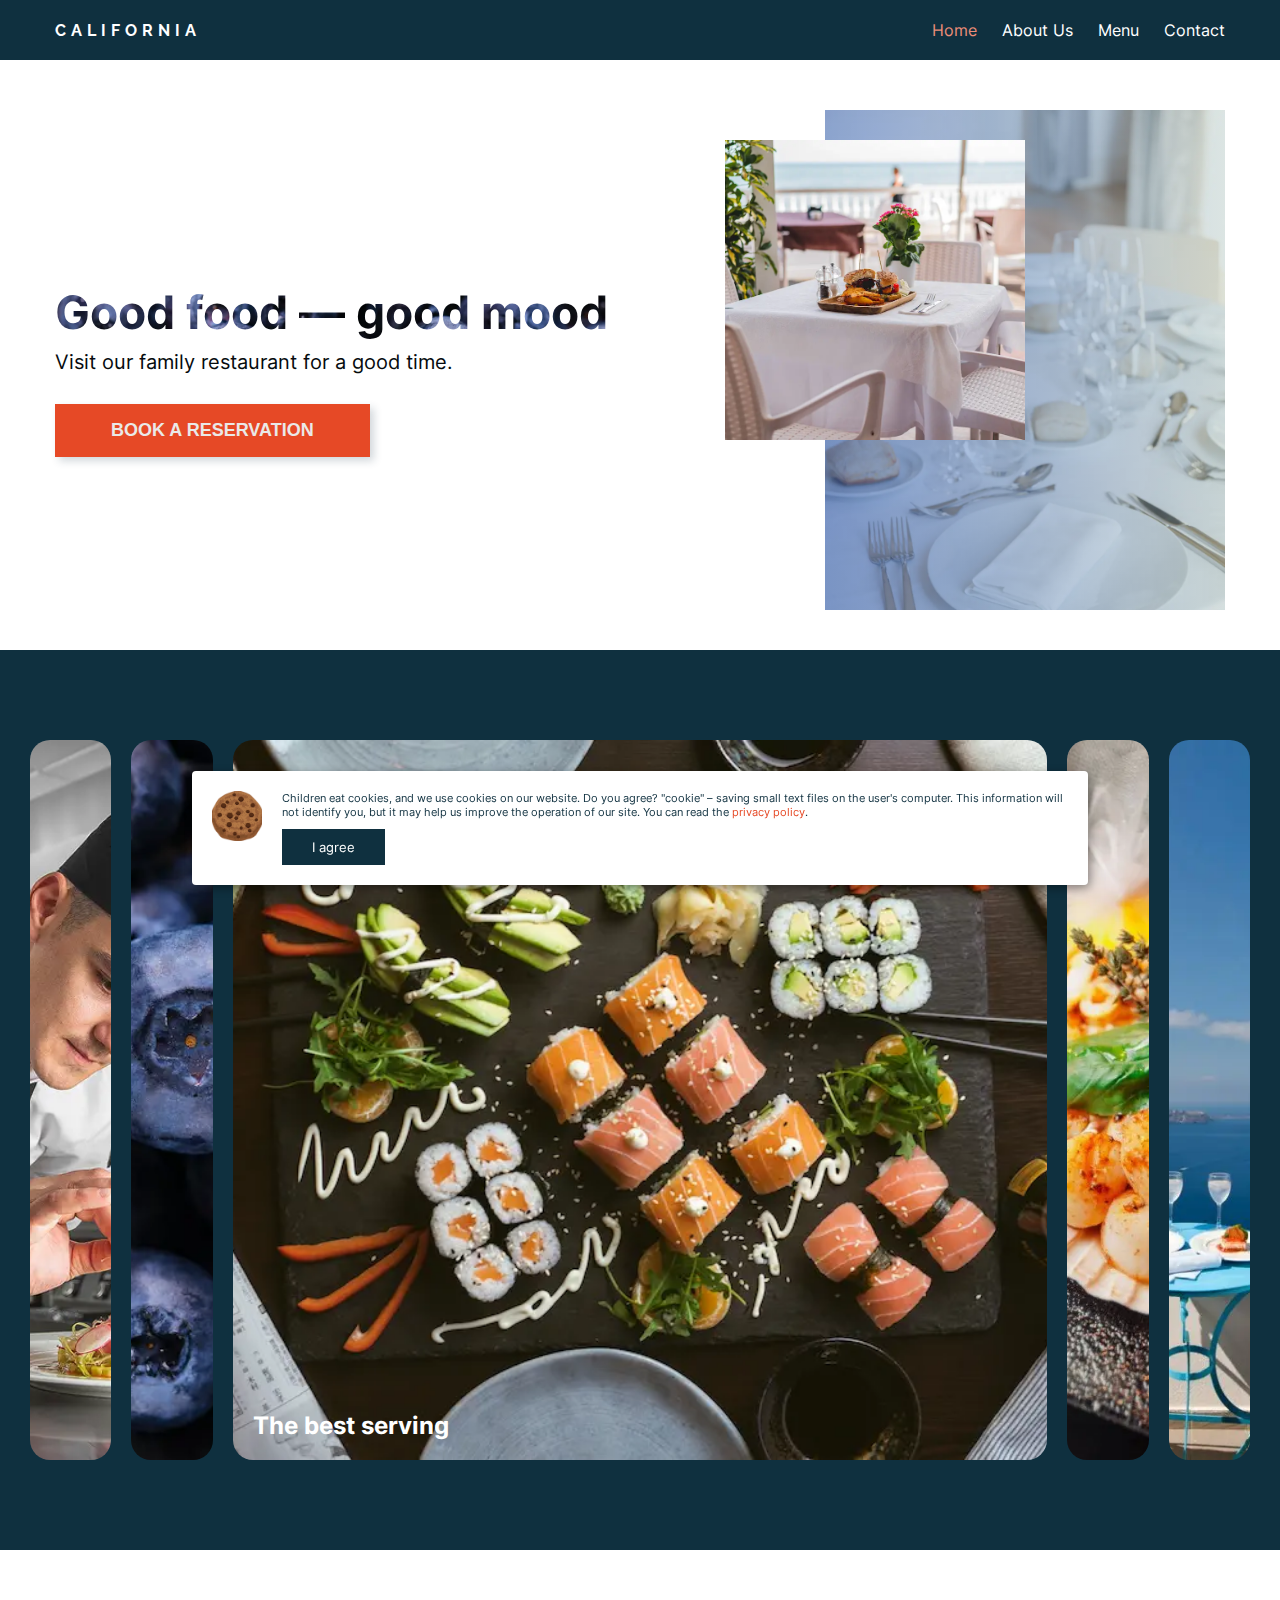
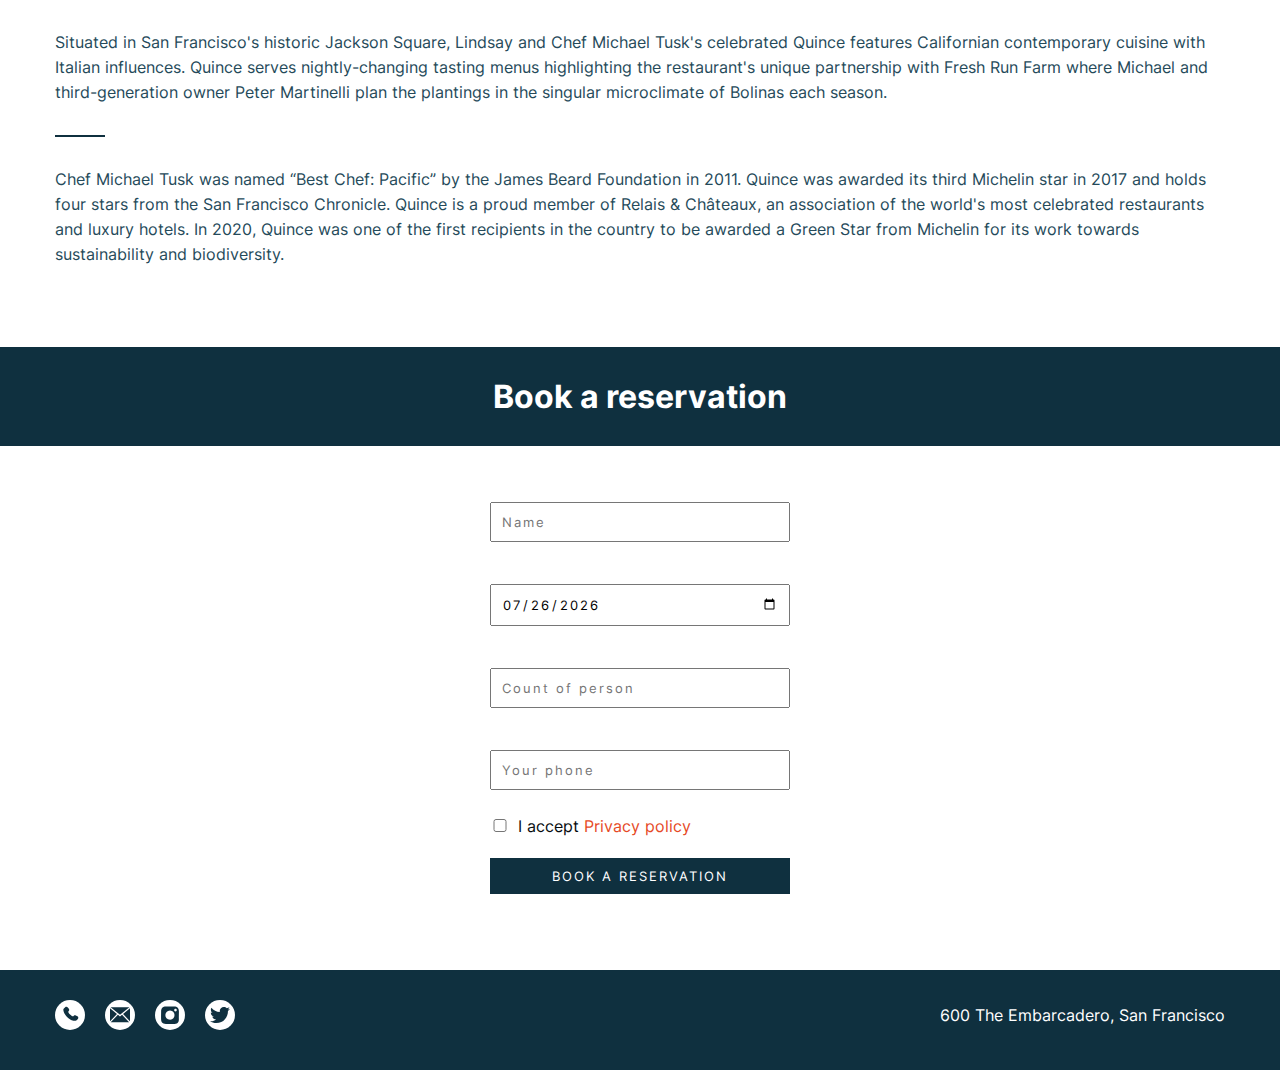
<file: index.html>
<!DOCTYPE html>
<html lang="en">

<head>
  <meta charset="UTF-8">
  <meta name="viewport" content="width=device-width, initial-scale=1.0">
  <link rel="stylesheet" href="css/styles.css">
  <link rel="stylesheet" href="css/media.css">
  <link rel="apple-touch-icon" sizes="180x180" href="/apple-touch-icon.png">
  <link rel="icon" type="image/png" sizes="32x32" href="/favicon-32x32.png">
  <link rel="icon" type="image/png" sizes="16x16" href="/favicon-16x16.png">
  <link rel="manifest" href="/site.webmanifest">
  <link rel="mask-icon" href="/safari-pinned-tab.svg" color="#5bbad5">
  <meta name="msapplication-TileColor" content="#2b5797">
  <meta name="theme-color" content="#ffffff">
  <title>California</title>
</head>

<body>
  <header class="header">
    <div class="container">
      <div class="header__wrapper">
        <div class="header__logo"><a href="/">California</a></div>
        <div class="header__navigation">
          <nav>
            <ul class="header__menu">
              <li class="active"><a href="/">Home</a></li>
              <li><a href="/aboutUs.html">About Us</a></li>
              <li><a href="/menu.html">Menu</a></li>
              <li><a href="/contact.html">Contact</a></li>
            </ul>
          </nav>
          <div class="burger-menu">
            <div></div>
            <div></div>
            <div></div>
          </div>
        </div>
      </div>
    </div>
  </header>
  <main>
    <section class="banner">
      <div class="container">
        <div class="banner-wrapper">
          <div class="banner__offer">
            <h1>Good food — good mood</h1>
            <p>Visit our family restaurant for a good time.</p>
            <button class="banner__btn"><a href="#reserve">Book a reservation</a></button>
          </div>
          <div class="banner__images">
            <div class="banner__images-bg"></div>
            <div class="banner__images-main"></div>
          </div>
        </div>
      </div>
    </section>
    <section class="slider slider-mobile">
      <div class="slide" style="background-image: url(./img/prof-cook.webp);">
        <h3>Professional chefs</h3>
      </div>
      <div class="slide" style="
            background-image: url(./img/fresh.webp);
          ">
        <h3>Fresh products</h3>
      </div>
      <div class="slide active" style="
            background-image: url(./img/best-presentation.webp);
          ">
        <h3>The best serving</h3>
      </div>
      <div class="slide" style="
            background-image: url(./img/gourmet-meal.webp);
          ">
        <h3>The gourmet meals</h3>
      </div>
      <div class="slide" style="
            background-image: url(./img/best-picture.webp);
          ">
        <h3>The best view</h3>
      </div>
    </section>
    <section class="description">
      <h3>About California</h3>
      <div class="container">
        <p>Situated in San Francisco's historic Jackson Square, Lindsay and Chef Michael Tusk's celebrated Quince
          features
          Californian contemporary cuisine with Italian influences. Quince serves nightly-changing tasting menus
          highlighting the restaurant's unique partnership with Fresh Run Farm where Michael and third-generation owner
          Peter Martinelli plan the plantings in the singular microclimate of Bolinas each season.
        </p>
        <div class="description-divider"></div>
        <p>Chef Michael Tusk was named “Best Chef: Pacific” by the James Beard Foundation in 2011. Quince was awarded
          its
          third Michelin star in 2017 and holds four stars from the San Francisco Chronicle. Quince is a proud member of
          Relais & Châteaux, an association of the world's most celebrated restaurants and luxury hotels. In 2020,
          Quince
          was one of the first recipients in the country to be awarded a Green Star from Michelin for its work towards
          sustainability and biodiversity.</p>
      </div>
    </section>
    <section class="reserve" id="reserve">
      <div class="title reserve__title">
        <h2>Book a reservation</h2>
        <div class="container ">
          <form action="/thanks.html" class="reserve__form">
            <p><input type="text" name="name" placeholder="Name" required></p>
            <p><input type="date" name="calendar" class="date" required></p>

            <p><input type="number" name="count" placeholder="Count of person" required></p>
            <p><input type="text" name="phone" placeholder="Your phone" required></p>
            <p class="policy-wrapper">
              <label><input type="checkbox" name="policy"> I accept <a href="/policy.html">Privacy policy</a> </label>
            </p>
            <p><input type="submit" value="Book a reservation"></p>
          </form>
        </div>
      </div>
    </section>
  </main>
  <footer class="footer">
    <div class="container">
      <div class="footer-wrapper">
        <div class="footer__social">
          <div class="footer__social-item"><a href="tel:+79001111111">

              <svg width="20px" height="20px" viewBox="0 0 24 24" fill="none" xmlns="http://www.w3.org/2000/svg">
                <path
                  d="M16.5562 12.9062L16.1007 13.359C16.1007 13.359 15.0181 14.4355 12.0631 11.4972C9.10812 8.55901 10.1907 7.48257 10.1907 7.48257L10.4775 7.19738C11.1841 6.49484 11.2507 5.36691 10.6342 4.54348L9.37326 2.85908C8.61028 1.83992 7.13596 1.70529 6.26145 2.57483L4.69185 4.13552C4.25823 4.56668 3.96765 5.12559 4.00289 5.74561C4.09304 7.33182 4.81071 10.7447 8.81536 14.7266C13.0621 18.9492 17.0468 19.117 18.6763 18.9651C19.1917 18.9171 19.6399 18.6546 20.0011 18.2954L21.4217 16.883C22.3806 15.9295 22.1102 14.2949 20.8833 13.628L18.9728 12.5894C18.1672 12.1515 17.1858 12.2801 16.5562 12.9062Z"
                  fill="#0F303F" />
              </svg>
            </a></div>
          <div class="footer__social-item"><a href="mailto:support@california.com">

              <svg width="20px" height="20px" viewBox="0 -3.5 32 32" version="1.1" xmlns="http://www.w3.org/2000/svg"
                xmlns:xlink="http://www.w3.org/1999/xlink">

                <title>mail</title>
                <desc>Created with Sketch Beta.</desc>
                <defs>

                </defs>
                <g id="Page-1" stroke="none" stroke-width="1" fill="none" fill-rule="evenodd">
                  <g id="Icon-Set-Filled" transform="translate(-414.000000, -261.000000)" fill="#0F303F">
                    <path
                      d="M430,275.916 L426.684,273.167 L415.115,285.01 L444.591,285.01 L433.235,273.147 L430,275.916 L430,275.916 Z M434.89,271.89 L445.892,283.329 C445.955,283.107 446,282.877 446,282.634 L446,262.862 L434.89,271.89 L434.89,271.89 Z M414,262.816 L414,282.634 C414,282.877 414.045,283.107 414.108,283.329 L425.147,271.927 L414,262.816 L414,262.816 Z M445,261 L415,261 L430,273.019 L445,261 L445,261 Z"
                      id="mail">

                    </path>
                  </g>
                </g>
              </svg>
            </a></div>
          <div class="footer__social-item footer__social-instagram"><a href="https://www.instagram.com/"
              target="_blank">

              <svg width="40px" height="40px" viewBox="-20 0 190 190" fill="none" xmlns="http://www.w3.org/2000/svg">
                <path fill-rule="evenodd" clip-rule="evenodd"
                  d="M90.62 147.24C80.3 147.24 65.62 146.72 55.83 146.72C37.52 146.72 32.55 135.89 32.55 122.12C32.55 108.35 32.82 93.1198 32.82 87.8998C32.82 72.4298 39.67 63.8398 56.65 63.8398C62.93 63.8398 86.55 63.7798 94.59 63.7798C110.04 63.7798 117.45 70.1598 117.45 88.8398C117.45 93.4498 117.11 102.08 117.11 126.01C117.11 141.06 110 147.24 90.62 147.24ZM75.12 83.6898C46.3 83.6898 44.91 127.55 75.61 127.55C103.65 127.55 103.83 83.6898 75.12 83.6898ZM101.17 74.9998C92.84 74.9998 92.44 87.6098 101.32 87.6098C109.42 87.5898 109.48 74.9998 101.17 74.9998Z"
                  fill="#0F303F" />
              </svg>
            </a></div>
          <div class="footer__social-item"><a href="https://twitter.com/" target="_blank">

              <svg fill="#0F303F" version="1.1" xmlns="http://www.w3.org/2000/svg"
                xmlns:xlink="http://www.w3.org/1999/xlink" width="20px" height="20px" viewBox="0 0 512 512"
                xml:space="preserve">

                <g>

                  <path style="display: inline;" d="M459.186,151.787c0.203,4.501,0.305,9.023,0.305,13.565
               c0,138.542-105.461,298.285-298.274,298.285c-59.209,0-114.322-17.357-160.716-47.104c8.212,0.973,16.546,1.47,25.012,1.47
               c49.121,0,94.318-16.759,130.209-44.884c-45.887-0.841-84.596-31.154-97.938-72.804c6.408,1.227,12.968,1.886,19.73,1.886
               c9.55,0,18.816-1.287,27.617-3.68c-47.955-9.633-84.1-52.001-84.1-102.795c0-0.446,0-0.882,0.011-1.318
               c14.133,7.847,30.294,12.562,47.488,13.109c-28.134-18.796-46.637-50.885-46.637-87.262c0-19.212,5.16-37.218,14.193-52.7
               c51.707,63.426,128.941,105.156,216.072,109.536c-1.784-7.675-2.718-15.674-2.718-23.896c0-57.891,46.941-104.832,104.832-104.832
               c30.173,0,57.404,12.734,76.525,33.102c23.887-4.694,46.313-13.423,66.569-25.438c-7.827,24.485-24.434,45.025-46.089,58.002
               c21.209-2.535,41.426-8.171,60.222-16.505C497.448,118.542,479.666,137.004,459.186,151.787z">

                  </path>

                </g>

              </svg>
            </a></div>
        </div>
        <div class="footer__adress">
          <a class="site-nav-link"
            href="https://www.google.com/maps/place/Delancey+Street+Restaurant/@37.7848615,-122.394307,15z/data=!4m6!3m5!1s0x808580770df6174d:0x8be3ee157d693ab2!8m2!3d37.7843599!4d-122.3884342!16s%2Fm%2F04fjq0y?entry=ttu"
            target="_blank" rel="noopener">600 The Embarcadero, San Francisco</a>
        </div>
      </div>
    </div>
  </footer>
  <div class="cookie">
    <div class="cookie-img"></div>
    <div class="cookie-text">

      <p>Children eat cookies, and we use cookies on our website. Do you agree? "cookie" – saving small text files on
        the
        user's computer. This information will not identify you, but it may help us improve the operation of our site.
        You
        can read the <a href="/policy.html">privacy policy</a>.</p>
      <button class="cookie-accept ">I agree</button>
    </div>
  </div>
  <script src="./js/main.js"></script>
</body>

</html>
</file>
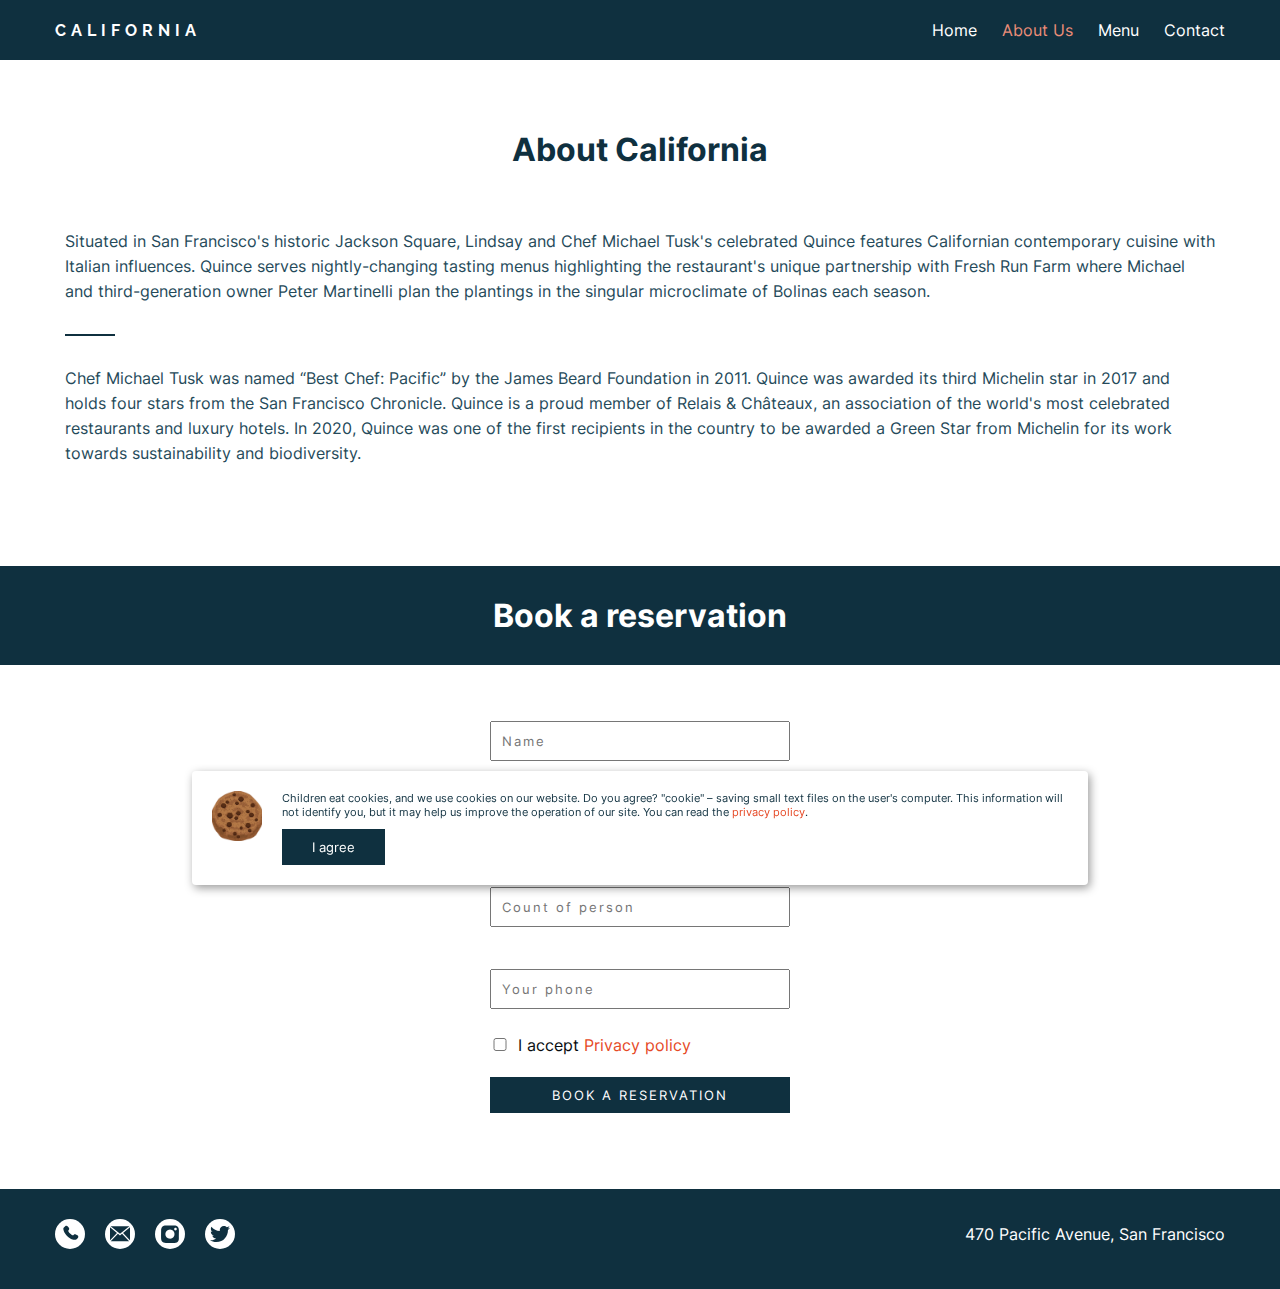
<file: aboutUs.html>
<!DOCTYPE html>
<html lang="ru">

<head>
  <meta charset="UTF-8">
  <meta name="viewport" content="width=device-width, initial-scale=1.0">
  <link rel="stylesheet" href="css/styles.css">
  <link rel="stylesheet" href="css/media.css">
  <link rel="apple-touch-icon" sizes="180x180" href="/apple-touch-icon.png">
  <link rel="icon" type="image/png" sizes="32x32" href="/favicon-32x32.png">
  <link rel="icon" type="image/png" sizes="16x16" href="/favicon-16x16.png">
  <link rel="manifest" href="/site.webmanifest">
  <link rel="mask-icon" href="/safari-pinned-tab.svg" color="#5bbad5">
  <meta name="msapplication-TileColor" content="#2b5797">
  <meta name="theme-color" content="#ffffff">
  <title>About California</title>
</head>

<body>
  <header class="header">
    <div class="container">
      <div class="header__wrapper">
        <div class="header__logo"><a href="/">California</a></div>
        <div class="header__navigation">
          <nav>
            <ul class="header__menu">
              <li><a href="/">Home</a></li>
              <li class="active"><a href="/aboutUs.html">About Us</a></li>
              <li><a href="/menu.html">Menu</a></li>
              <li><a href="/contact.html">Contact</a></li>
            </ul>
          </nav>
          <div class="burger-menu">
            <div></div>
            <div></div>
            <div></div>
          </div>
        </div>
      </div>
    </div>
  </header>
  <main>
    <section class="about-us">
      <div class="title">
        <h2>About California</h2>
      </div>
      <div class="container">
        <p>Situated in San Francisco's historic Jackson Square, Lindsay and Chef Michael Tusk's celebrated Quince
          features
          Californian contemporary cuisine with Italian influences. Quince serves nightly-changing tasting menus
          highlighting the restaurant's unique partnership with Fresh Run Farm where Michael and third-generation
          owner
          Peter Martinelli plan the plantings in the singular microclimate of Bolinas each season.
        </p>
        <div class="description-divider"></div>
        <p>Chef Michael Tusk was named “Best Chef: Pacific” by the James Beard Foundation in 2011. Quince was awarded
          its
          third Michelin star in 2017 and holds four stars from the San Francisco Chronicle. Quince is a proud member
          of
          Relais & Châteaux, an association of the world's most celebrated restaurants and luxury hotels. In 2020,
          Quince
          was one of the first recipients in the country to be awarded a Green Star from Michelin for its work towards
          sustainability and biodiversity.</p>
      </div>
    </section>
    <section class="reserve" id="reserve">
      <div class="title reserve__title">
        <h2>Book a reservation</h2>
        <div class="container ">
          <form action="/thanks.html" class="reserve__form">
            <p><input type="text" name="name" placeholder="Name" required></p>
            <p><input type="date" name="calendar" class="date" required></p>

            <p><input type="number" name="count" placeholder="Count of person" required></p>
            <p><input type="text" name="phone" placeholder="Your phone" required></p>
            <p class="policy-wrapper">
              <label><input type="checkbox" name="policy"> I accept <a href="/policy.html">Privacy policy</a> </label>
            </p>
            <p><input type="submit" value="Book a reservation"></p>
          </form>
        </div>
      </div>
    </section>
  </main>
  <footer class="footer">
    <div class="container">
      <div class="footer-wrapper">
        <div class="footer__social">
          <div class="footer__social-item"><a href="tel:+79001111111">

              <svg width="20px" height="20px" viewBox="0 0 24 24" fill="none" xmlns="http://www.w3.org/2000/svg">
                <path
                  d="M16.5562 12.9062L16.1007 13.359C16.1007 13.359 15.0181 14.4355 12.0631 11.4972C9.10812 8.55901 10.1907 7.48257 10.1907 7.48257L10.4775 7.19738C11.1841 6.49484 11.2507 5.36691 10.6342 4.54348L9.37326 2.85908C8.61028 1.83992 7.13596 1.70529 6.26145 2.57483L4.69185 4.13552C4.25823 4.56668 3.96765 5.12559 4.00289 5.74561C4.09304 7.33182 4.81071 10.7447 8.81536 14.7266C13.0621 18.9492 17.0468 19.117 18.6763 18.9651C19.1917 18.9171 19.6399 18.6546 20.0011 18.2954L21.4217 16.883C22.3806 15.9295 22.1102 14.2949 20.8833 13.628L18.9728 12.5894C18.1672 12.1515 17.1858 12.2801 16.5562 12.9062Z"
                  fill="#0F303F" />
              </svg>
            </a></div>
          <div class="footer__social-item"><a href="mailto:support@california.com">

              <svg width="20px" height="20px" viewBox="0 -3.5 32 32" version="1.1" xmlns="http://www.w3.org/2000/svg"
                xmlns:xlink="http://www.w3.org/1999/xlink">

                <title>mail</title>
                <desc>Created with Sketch Beta.</desc>
                <defs>

                </defs>
                <g id="Page-1" stroke="none" stroke-width="1" fill="none" fill-rule="evenodd">
                  <g id="Icon-Set-Filled" transform="translate(-414.000000, -261.000000)" fill="#0F303F">
                    <path
                      d="M430,275.916 L426.684,273.167 L415.115,285.01 L444.591,285.01 L433.235,273.147 L430,275.916 L430,275.916 Z M434.89,271.89 L445.892,283.329 C445.955,283.107 446,282.877 446,282.634 L446,262.862 L434.89,271.89 L434.89,271.89 Z M414,262.816 L414,282.634 C414,282.877 414.045,283.107 414.108,283.329 L425.147,271.927 L414,262.816 L414,262.816 Z M445,261 L415,261 L430,273.019 L445,261 L445,261 Z"
                      id="mail">

                    </path>
                  </g>
                </g>
              </svg>
            </a></div>
          <div class="footer__social-item footer__social-instagram"><a href="https://www.instagram.com/"
              target="_blank">

              <svg width="40px" height="40px" viewBox="-20 0 190 190" fill="none" xmlns="http://www.w3.org/2000/svg">
                <path fill-rule="evenodd" clip-rule="evenodd"
                  d="M90.62 147.24C80.3 147.24 65.62 146.72 55.83 146.72C37.52 146.72 32.55 135.89 32.55 122.12C32.55 108.35 32.82 93.1198 32.82 87.8998C32.82 72.4298 39.67 63.8398 56.65 63.8398C62.93 63.8398 86.55 63.7798 94.59 63.7798C110.04 63.7798 117.45 70.1598 117.45 88.8398C117.45 93.4498 117.11 102.08 117.11 126.01C117.11 141.06 110 147.24 90.62 147.24ZM75.12 83.6898C46.3 83.6898 44.91 127.55 75.61 127.55C103.65 127.55 103.83 83.6898 75.12 83.6898ZM101.17 74.9998C92.84 74.9998 92.44 87.6098 101.32 87.6098C109.42 87.5898 109.48 74.9998 101.17 74.9998Z"
                  fill="#0F303F" />
              </svg>
            </a></div>
          <div class="footer__social-item"><a href="https://twitter.com/" target="_blank">

              <svg fill="#0F303F" version="1.1" xmlns="http://www.w3.org/2000/svg"
                xmlns:xlink="http://www.w3.org/1999/xlink" width="20px" height="20px" viewBox="0 0 512 512"
                xml:space="preserve">

                <g>

                  <path style="display: inline;" d="M459.186,151.787c0.203,4.501,0.305,9.023,0.305,13.565
               c0,138.542-105.461,298.285-298.274,298.285c-59.209,0-114.322-17.357-160.716-47.104c8.212,0.973,16.546,1.47,25.012,1.47
               c49.121,0,94.318-16.759,130.209-44.884c-45.887-0.841-84.596-31.154-97.938-72.804c6.408,1.227,12.968,1.886,19.73,1.886
               c9.55,0,18.816-1.287,27.617-3.68c-47.955-9.633-84.1-52.001-84.1-102.795c0-0.446,0-0.882,0.011-1.318
               c14.133,7.847,30.294,12.562,47.488,13.109c-28.134-18.796-46.637-50.885-46.637-87.262c0-19.212,5.16-37.218,14.193-52.7
               c51.707,63.426,128.941,105.156,216.072,109.536c-1.784-7.675-2.718-15.674-2.718-23.896c0-57.891,46.941-104.832,104.832-104.832
               c30.173,0,57.404,12.734,76.525,33.102c23.887-4.694,46.313-13.423,66.569-25.438c-7.827,24.485-24.434,45.025-46.089,58.002
               c21.209-2.535,41.426-8.171,60.222-16.505C497.448,118.542,479.666,137.004,459.186,151.787z">

                  </path>

                </g>

              </svg>
            </a></div>
        </div>
        <div class="footer__adress">
          <a class="site-nav-link"
            href="https://www.google.com/maps/place/470+Pacific+Ave,+San+Francisco,+CA+94133/@37.7975662,-122.4033959,17z/data=!3m1!4b1!4m5!3m4!1s0x808580f5171fddcb:0x493b4fc3a82d9bf2!8m2!3d37.7975662!4d-122.4033959"
            target="_blank" rel="noopener">470 Pacific Avenue, San Francisco</a>
        </div>
      </div>
    </div>
  </footer>
  <div class="cookie">
    <div class="cookie-img"></div>
    <div class="cookie-text">

      <p>Children eat cookies, and we use cookies on our website. Do you agree? "cookie" – saving small text files on
        the
        user's computer. This information will not identify you, but it may help us improve the operation of our site.
        You
        can read the <a href="/policy.html">privacy policy</a>.</p>
      <button class="cookie-accept ">I agree</button>
    </div>
  </div>
  <script src="./js/main.js"></script>
</body>

</html>
</file>
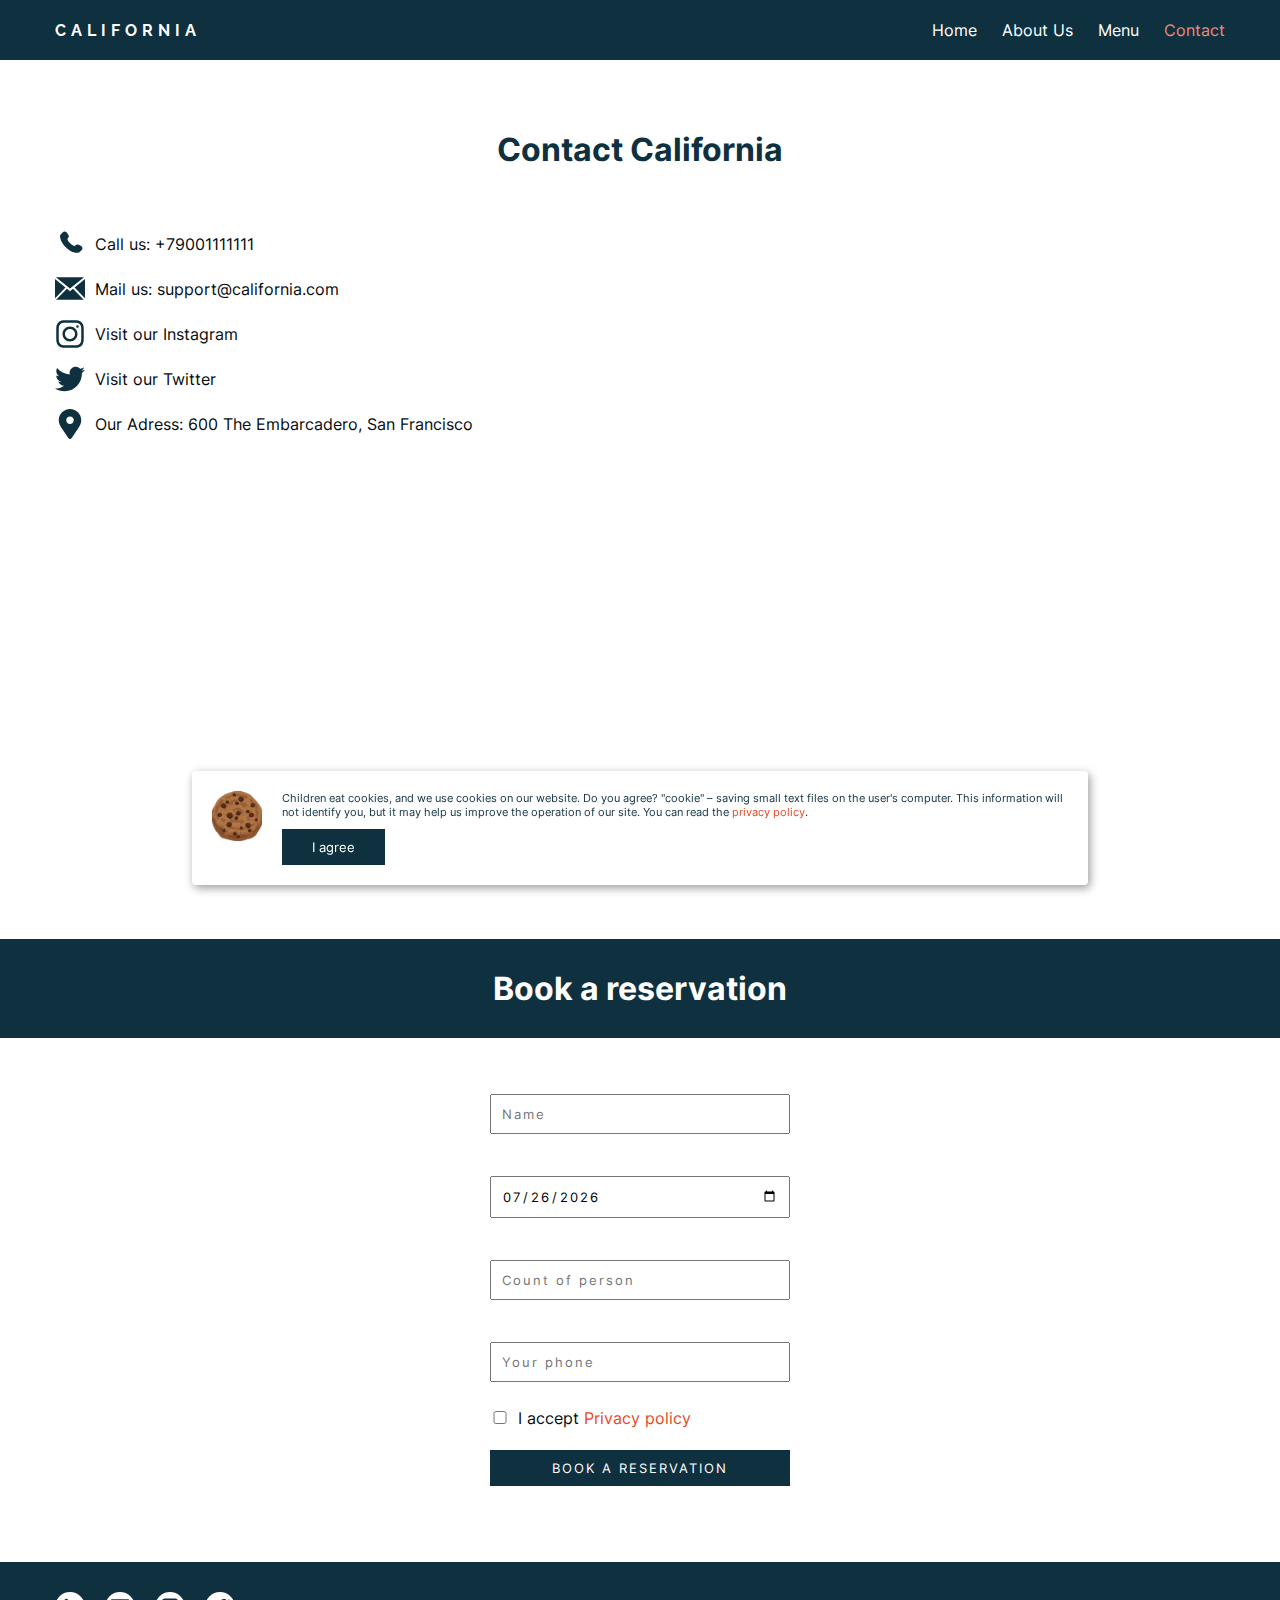
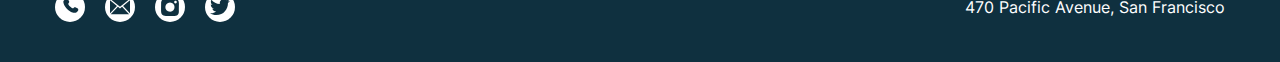
<file: contact.html>
<!DOCTYPE html>
<html lang="ru">

<head>
  <meta charset="UTF-8">
  <meta name="viewport" content="width=device-width, initial-scale=1.0">
  <link rel="stylesheet" href="css/styles.css">
  <link rel="stylesheet" href="css/media.css">
  <link rel="apple-touch-icon" sizes="180x180" href="/apple-touch-icon.png">
  <link rel="icon" type="image/png" sizes="32x32" href="/favicon-32x32.png">
  <link rel="icon" type="image/png" sizes="16x16" href="/favicon-16x16.png">
  <link rel="manifest" href="/site.webmanifest">
  <link rel="mask-icon" href="/safari-pinned-tab.svg" color="#5bbad5">
  <meta name="msapplication-TileColor" content="#2b5797">
  <meta name="theme-color" content="#ffffff">
  <title>Contact California</title>
</head>

<body>
  <header class="header">
    <div class="container">
      <div class="header__wrapper">
        <div class="header__logo"><a href="/">California</a></div>
        <div class="header__navigation">
          <nav>
            <ul class="header__menu">
              <li><a href="/">Home</a></li>
              <li><a href="/aboutUs.html">About Us</a></li>
              <li><a href="/menu.html">Menu</a></li>
              <li class="active"><a href="/contact.html">Contact</a></li>
            </ul>
          </nav>
          <div class="burger-menu">
            <div></div>
            <div></div>
            <div></div>
          </div>
        </div>
      </div>
    </div>
  </header>
  <main>
    <section class="contact">
      <div class="title">
        <h2>Contact California</h2>
      </div>
      <div class="container">
        <div class="contact-wrapper">
          <div class="contact-item"><a href="tel:+79001111111">
              <svg width="30px" height="30px" viewBox="0 0 24 24" fill="none" xmlns="http://www.w3.org/2000/svg">
                <path
                  d="M16.5562 12.9062L16.1007 13.359C16.1007 13.359 15.0181 14.4355 12.0631 11.4972C9.10812 8.55901 10.1907 7.48257 10.1907 7.48257L10.4775 7.19738C11.1841 6.49484 11.2507 5.36691 10.6342 4.54348L9.37326 2.85908C8.61028 1.83992 7.13596 1.70529 6.26145 2.57483L4.69185 4.13552C4.25823 4.56668 3.96765 5.12559 4.00289 5.74561C4.09304 7.33182 4.81071 10.7447 8.81536 14.7266C13.0621 18.9492 17.0468 19.117 18.6763 18.9651C19.1917 18.9171 19.6399 18.6546 20.0011 18.2954L21.4217 16.883C22.3806 15.9295 22.1102 14.2949 20.8833 13.628L18.9728 12.5894C18.1672 12.1515 17.1858 12.2801 16.5562 12.9062Z"
                  fill="#0F303F" />
              </svg><span>Call us: +79001111111</span>
            </a></div>
          <div class="contact-item"><a href="mailto:support@california.com">

              <svg width="30px" height="30px" viewBox="0 -3.5 32 32" version="1.1" xmlns="http://www.w3.org/2000/svg"
                xmlns:xlink="http://www.w3.org/1999/xlink">

                <title>mail</title>
                <desc>Created with Sketch Beta.</desc>
                <defs>

                </defs>
                <g id="Page-1" stroke="none" stroke-width="1" fill="none" fill-rule="evenodd">
                  <g id="Icon-Set-Filled" transform="translate(-414.000000, -261.000000)" fill="#0F303F">
                    <path
                      d="M430,275.916 L426.684,273.167 L415.115,285.01 L444.591,285.01 L433.235,273.147 L430,275.916 L430,275.916 Z M434.89,271.89 L445.892,283.329 C445.955,283.107 446,282.877 446,282.634 L446,262.862 L434.89,271.89 L434.89,271.89 Z M414,262.816 L414,282.634 C414,282.877 414.045,283.107 414.108,283.329 L425.147,271.927 L414,262.816 L414,262.816 Z M445,261 L415,261 L430,273.019 L445,261 L445,261 Z"
                      id="mail">

                    </path>
                  </g>
                </g>
              </svg><span>Mail us: support@california.com</span>
            </a></div>
          <div class="contact-item"><a href="https://www.instagram.com/" target="_blank">
              <svg width="30px" height="30px" viewBox="0 0 24 24" fill="none" xmlns="http://www.w3.org/2000/svg">
                <path fill-rule="evenodd" clip-rule="evenodd"
                  d="M12 18C15.3137 18 18 15.3137 18 12C18 8.68629 15.3137 6 12 6C8.68629 6 6 8.68629 6 12C6 15.3137 8.68629 18 12 18ZM12 16C14.2091 16 16 14.2091 16 12C16 9.79086 14.2091 8 12 8C9.79086 8 8 9.79086 8 12C8 14.2091 9.79086 16 12 16Z"
                  fill="#0F303F" />
                <path
                  d="M18 5C17.4477 5 17 5.44772 17 6C17 6.55228 17.4477 7 18 7C18.5523 7 19 6.55228 19 6C19 5.44772 18.5523 5 18 5Z"
                  fill="#0F303F" />
                <path fill-rule="evenodd" clip-rule="evenodd"
                  d="M1.65396 4.27606C1 5.55953 1 7.23969 1 10.6V13.4C1 16.7603 1 18.4405 1.65396 19.7239C2.2292 20.8529 3.14708 21.7708 4.27606 22.346C5.55953 23 7.23969 23 10.6 23H13.4C16.7603 23 18.4405 23 19.7239 22.346C20.8529 21.7708 21.7708 20.8529 22.346 19.7239C23 18.4405 23 16.7603 23 13.4V10.6C23 7.23969 23 5.55953 22.346 4.27606C21.7708 3.14708 20.8529 2.2292 19.7239 1.65396C18.4405 1 16.7603 1 13.4 1H10.6C7.23969 1 5.55953 1 4.27606 1.65396C3.14708 2.2292 2.2292 3.14708 1.65396 4.27606ZM13.4 3H10.6C8.88684 3 7.72225 3.00156 6.82208 3.0751C5.94524 3.14674 5.49684 3.27659 5.18404 3.43597C4.43139 3.81947 3.81947 4.43139 3.43597 5.18404C3.27659 5.49684 3.14674 5.94524 3.0751 6.82208C3.00156 7.72225 3 8.88684 3 10.6V13.4C3 15.1132 3.00156 16.2777 3.0751 17.1779C3.14674 18.0548 3.27659 18.5032 3.43597 18.816C3.81947 19.5686 4.43139 20.1805 5.18404 20.564C5.49684 20.7234 5.94524 20.8533 6.82208 20.9249C7.72225 20.9984 8.88684 21 10.6 21H13.4C15.1132 21 16.2777 20.9984 17.1779 20.9249C18.0548 20.8533 18.5032 20.7234 18.816 20.564C19.5686 20.1805 20.1805 19.5686 20.564 18.816C20.7234 18.5032 20.8533 18.0548 20.9249 17.1779C20.9984 16.2777 21 15.1132 21 13.4V10.6C21 8.88684 20.9984 7.72225 20.9249 6.82208C20.8533 5.94524 20.7234 5.49684 20.564 5.18404C20.1805 4.43139 19.5686 3.81947 18.816 3.43597C18.5032 3.27659 18.0548 3.14674 17.1779 3.0751C16.2777 3.00156 15.1132 3 13.4 3Z"
                  fill="#0F303F" />
              </svg><span>Visit our Instagram</span>
            </a></div>
          <div class="contact-item"><a href="https://twitter.com/" target="_blank">

              <svg fill="#0F303F" version="1.1" xmlns="http://www.w3.org/2000/svg"
                xmlns:xlink="http://www.w3.org/1999/xlink" width="30px" height="30px" viewBox="0 0 512 512"
                xml:space="preserve">

                <g>

                  <path style="display: inline;" d="M459.186,151.787c0.203,4.501,0.305,9.023,0.305,13.565
             c0,138.542-105.461,298.285-298.274,298.285c-59.209,0-114.322-17.357-160.716-47.104c8.212,0.973,16.546,1.47,25.012,1.47
             c49.121,0,94.318-16.759,130.209-44.884c-45.887-0.841-84.596-31.154-97.938-72.804c6.408,1.227,12.968,1.886,19.73,1.886
             c9.55,0,18.816-1.287,27.617-3.68c-47.955-9.633-84.1-52.001-84.1-102.795c0-0.446,0-0.882,0.011-1.318
             c14.133,7.847,30.294,12.562,47.488,13.109c-28.134-18.796-46.637-50.885-46.637-87.262c0-19.212,5.16-37.218,14.193-52.7
             c51.707,63.426,128.941,105.156,216.072,109.536c-1.784-7.675-2.718-15.674-2.718-23.896c0-57.891,46.941-104.832,104.832-104.832
             c30.173,0,57.404,12.734,76.525,33.102c23.887-4.694,46.313-13.423,66.569-25.438c-7.827,24.485-24.434,45.025-46.089,58.002
             c21.209-2.535,41.426-8.171,60.222-16.505C497.448,118.542,479.666,137.004,459.186,151.787z">

                  </path>

                </g>

              </svg><span>Visit our Twitter</span>
            </a></div>
          <div class="contact-item"><a
              href="https://www.google.com/maps/place/Delancey+Street+Restaurant/@37.7848615,-122.394307,15z/data=!4m6!3m5!1s0x808580770df6174d:0x8be3ee157d693ab2!8m2!3d37.7843599!4d-122.3884342!16s%2Fm%2F04fjq0y?entry=ttu"
              target="_blank">
              <svg version="1.0" id="Layer_1" xmlns="http://www.w3.org/2000/svg"
                xmlns:xlink="http://www.w3.org/1999/xlink" width="30px" height="30px" viewBox="0 0 64 64"
                enable-background="new 0 0 64 64" xml:space="preserve">
                <path fill="#0F303F" d="M32,0C18.746,0,8,10.746,8,24c0,5.219,1.711,10.008,4.555,13.93c0.051,0.094,0.059,0.199,0.117,0.289l16,24
	C29.414,63.332,30.664,64,32,64s2.586-0.668,3.328-1.781l16-24c0.059-0.09,0.066-0.195,0.117-0.289C54.289,34.008,56,29.219,56,24
	C56,10.746,45.254,0,32,0z M32,32c-4.418,0-8-3.582-8-8s3.582-8,8-8s8,3.582,8,8S36.418,32,32,32z" />
              </svg><span>Our Adress: 600 The Embarcadero, San Francisco</span>
            </a></div>
        </div>

      </div>
      <iframe
        src="https://www.google.com/maps/embed?pb=!1m18!1m12!1m3!1d12612.883788313431!2d-122.39430695772171!3d37.78486148538552!2m3!1f0!2f0!3f0!3m2!1i1024!2i768!4f13.1!3m3!1m2!1s0x808580770df6174d%3A0x8be3ee157d693ab2!2sDelancey%20Street%20Restaurant!5e0!3m2!1sru!2sru!4v1698407863075!5m2!1sru!2sru"
        width="100%" height="450" style="border:0;" allowfullscreen="" loading="lazy"
        referrerpolicy="no-referrer-when-downgrade"></iframe>

    </section>

    <section class="reserve" id="reserve">
      <div class="title reserve__title">
        <h2>Book a reservation</h2>
        <div class="container ">
          <form action="/thanks.html" class="reserve__form">
            <p><input type="text" name="name" placeholder="Name" required></p>
            <p><input type="date" name="calendar" class="date" required></p>

            <p><input type="number" name="count" placeholder="Count of person" required></p>
            <p><input type="text" name="phone" placeholder="Your phone" required></p>
            <p class="policy-wrapper">
              <label><input type="checkbox" name="policy"> I accept <a href="/policy.html">Privacy policy</a> </label>
            </p>
            <p><input type="submit" value="Book a reservation"></p>
          </form>
        </div>
      </div>
    </section>
  </main>
  <footer class="footer">
    <div class="container">
      <div class="footer-wrapper">
        <div class="footer__social">
          <div class="footer__social-item"><a href="tel:+79001111111">

              <svg width="20px" height="20px" viewBox="0 0 24 24" fill="none" xmlns="http://www.w3.org/2000/svg">
                <path
                  d="M16.5562 12.9062L16.1007 13.359C16.1007 13.359 15.0181 14.4355 12.0631 11.4972C9.10812 8.55901 10.1907 7.48257 10.1907 7.48257L10.4775 7.19738C11.1841 6.49484 11.2507 5.36691 10.6342 4.54348L9.37326 2.85908C8.61028 1.83992 7.13596 1.70529 6.26145 2.57483L4.69185 4.13552C4.25823 4.56668 3.96765 5.12559 4.00289 5.74561C4.09304 7.33182 4.81071 10.7447 8.81536 14.7266C13.0621 18.9492 17.0468 19.117 18.6763 18.9651C19.1917 18.9171 19.6399 18.6546 20.0011 18.2954L21.4217 16.883C22.3806 15.9295 22.1102 14.2949 20.8833 13.628L18.9728 12.5894C18.1672 12.1515 17.1858 12.2801 16.5562 12.9062Z"
                  fill="#0F303F" />
              </svg>
            </a></div>
          <div class="footer__social-item"><a href="mailto:support@california.com">

              <svg width="20px" height="20px" viewBox="0 -3.5 32 32" version="1.1" xmlns="http://www.w3.org/2000/svg"
                xmlns:xlink="http://www.w3.org/1999/xlink">

                <title>mail</title>
                <desc>Created with Sketch Beta.</desc>
                <defs>

                </defs>
                <g id="Page-1" stroke="none" stroke-width="1" fill="none" fill-rule="evenodd">
                  <g id="Icon-Set-Filled" transform="translate(-414.000000, -261.000000)" fill="#0F303F">
                    <path
                      d="M430,275.916 L426.684,273.167 L415.115,285.01 L444.591,285.01 L433.235,273.147 L430,275.916 L430,275.916 Z M434.89,271.89 L445.892,283.329 C445.955,283.107 446,282.877 446,282.634 L446,262.862 L434.89,271.89 L434.89,271.89 Z M414,262.816 L414,282.634 C414,282.877 414.045,283.107 414.108,283.329 L425.147,271.927 L414,262.816 L414,262.816 Z M445,261 L415,261 L430,273.019 L445,261 L445,261 Z"
                      id="mail">

                    </path>
                  </g>
                </g>
              </svg>
            </a></div>
          <div class="footer__social-item footer__social-instagram"><a href="https://www.instagram.com/"
              target="_blank">

              <svg width="40px" height="40px" viewBox="-20 0 190 190" fill="none" xmlns="http://www.w3.org/2000/svg">
                <path fill-rule="evenodd" clip-rule="evenodd"
                  d="M90.62 147.24C80.3 147.24 65.62 146.72 55.83 146.72C37.52 146.72 32.55 135.89 32.55 122.12C32.55 108.35 32.82 93.1198 32.82 87.8998C32.82 72.4298 39.67 63.8398 56.65 63.8398C62.93 63.8398 86.55 63.7798 94.59 63.7798C110.04 63.7798 117.45 70.1598 117.45 88.8398C117.45 93.4498 117.11 102.08 117.11 126.01C117.11 141.06 110 147.24 90.62 147.24ZM75.12 83.6898C46.3 83.6898 44.91 127.55 75.61 127.55C103.65 127.55 103.83 83.6898 75.12 83.6898ZM101.17 74.9998C92.84 74.9998 92.44 87.6098 101.32 87.6098C109.42 87.5898 109.48 74.9998 101.17 74.9998Z"
                  fill="#0F303F" />
              </svg>
            </a></div>
          <div class="footer__social-item"><a href="https://twitter.com/" target="_blank">

              <svg fill="#0F303F" version="1.1" xmlns="http://www.w3.org/2000/svg"
                xmlns:xlink="http://www.w3.org/1999/xlink" width="20px" height="20px" viewBox="0 0 512 512"
                xml:space="preserve">

                <g>

                  <path style="display: inline;" d="M459.186,151.787c0.203,4.501,0.305,9.023,0.305,13.565
               c0,138.542-105.461,298.285-298.274,298.285c-59.209,0-114.322-17.357-160.716-47.104c8.212,0.973,16.546,1.47,25.012,1.47
               c49.121,0,94.318-16.759,130.209-44.884c-45.887-0.841-84.596-31.154-97.938-72.804c6.408,1.227,12.968,1.886,19.73,1.886
               c9.55,0,18.816-1.287,27.617-3.68c-47.955-9.633-84.1-52.001-84.1-102.795c0-0.446,0-0.882,0.011-1.318
               c14.133,7.847,30.294,12.562,47.488,13.109c-28.134-18.796-46.637-50.885-46.637-87.262c0-19.212,5.16-37.218,14.193-52.7
               c51.707,63.426,128.941,105.156,216.072,109.536c-1.784-7.675-2.718-15.674-2.718-23.896c0-57.891,46.941-104.832,104.832-104.832
               c30.173,0,57.404,12.734,76.525,33.102c23.887-4.694,46.313-13.423,66.569-25.438c-7.827,24.485-24.434,45.025-46.089,58.002
               c21.209-2.535,41.426-8.171,60.222-16.505C497.448,118.542,479.666,137.004,459.186,151.787z">

                  </path>

                </g>

              </svg>
            </a></div>
        </div>
        <div class="footer__adress">
          <a class="site-nav-link"
            href="https://www.google.com/maps/place/470+Pacific+Ave,+San+Francisco,+CA+94133/@37.7975662,-122.4033959,17z/data=!3m1!4b1!4m5!3m4!1s0x808580f5171fddcb:0x493b4fc3a82d9bf2!8m2!3d37.7975662!4d-122.4033959"
            target="_blank" rel="noopener">470 Pacific Avenue, San Francisco</a>
        </div>
      </div>
    </div>
  </footer>
  <div class="cookie">
    <div class="cookie-img"></div>
    <div class="cookie-text">

      <p>Children eat cookies, and we use cookies on our website. Do you agree? "cookie" – saving small text files on
        the
        user's computer. This information will not identify you, but it may help us improve the operation of our site.
        You
        can read the <a href="/policy.html">privacy policy</a>.</p>
      <button class="cookie-accept ">I agree</button>
    </div>
  </div>
  <script src="./js/main.js"></script>

</body>

</html>
</file>
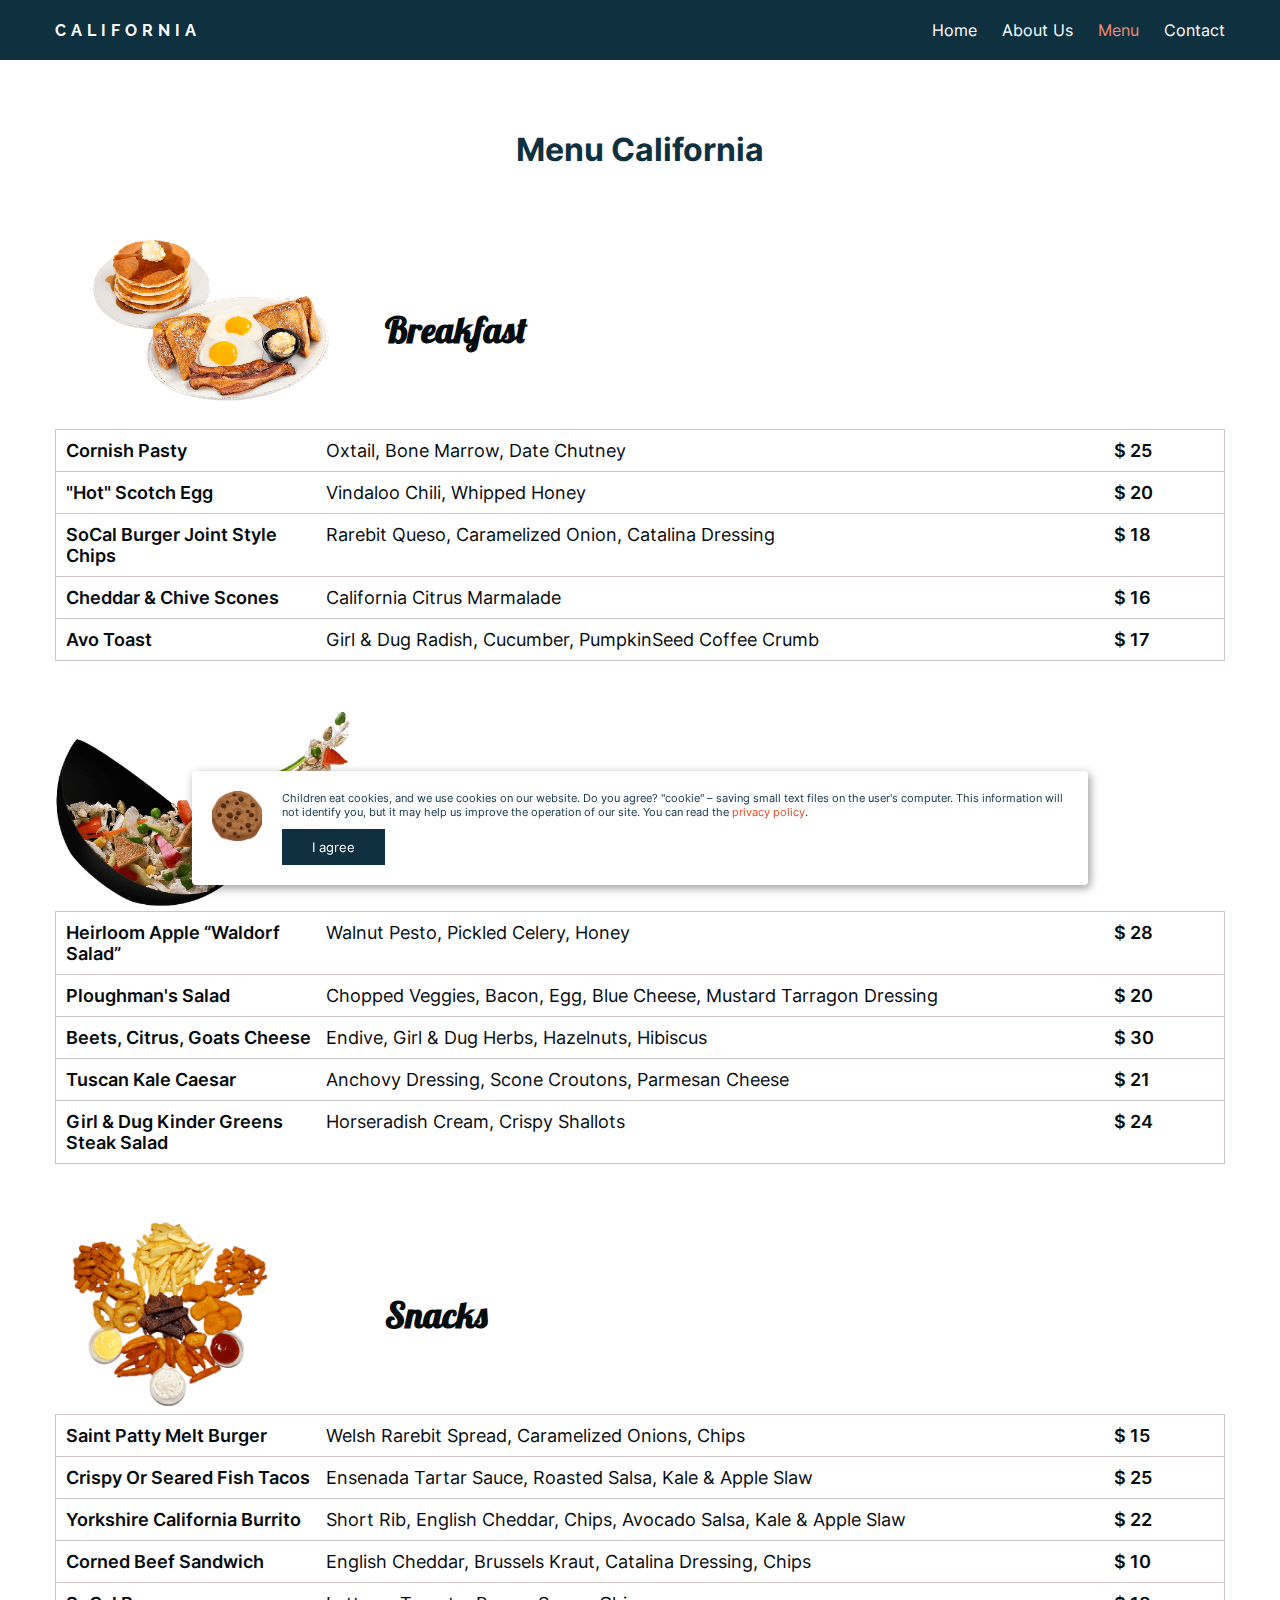
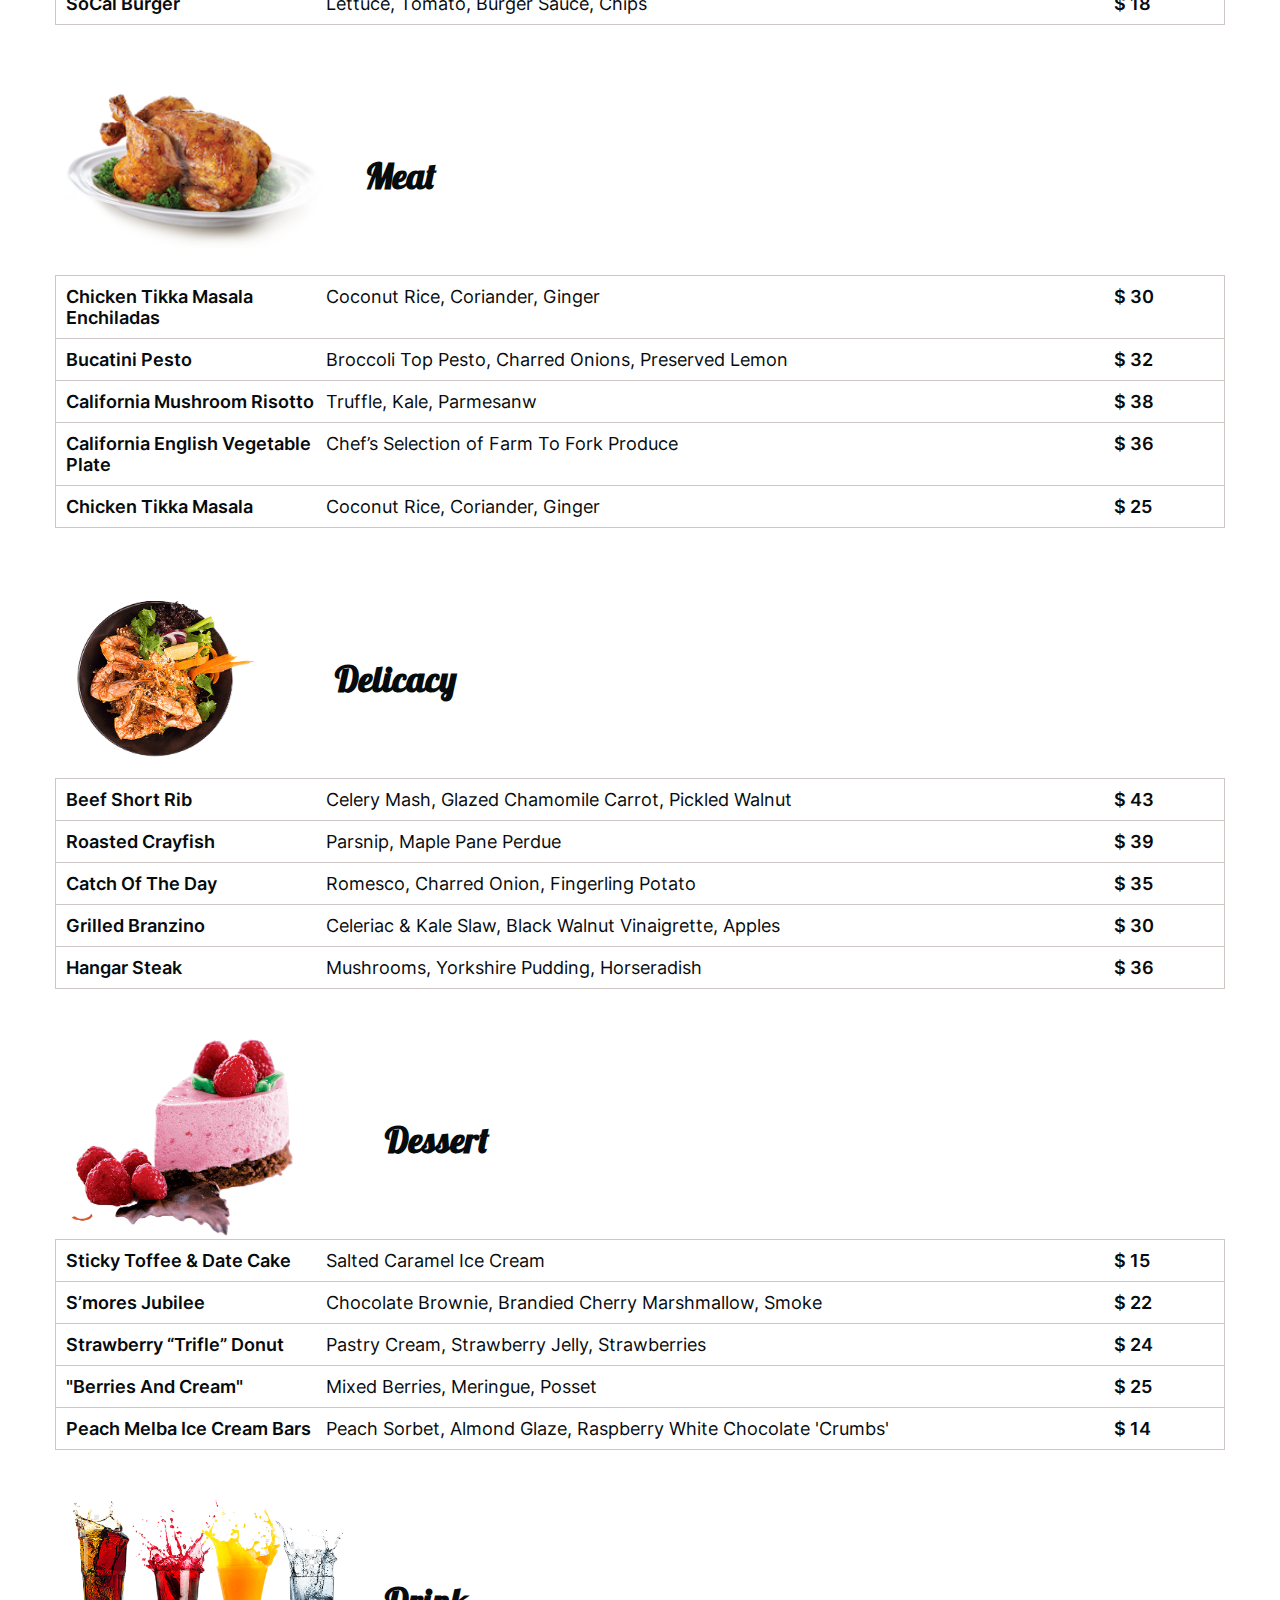
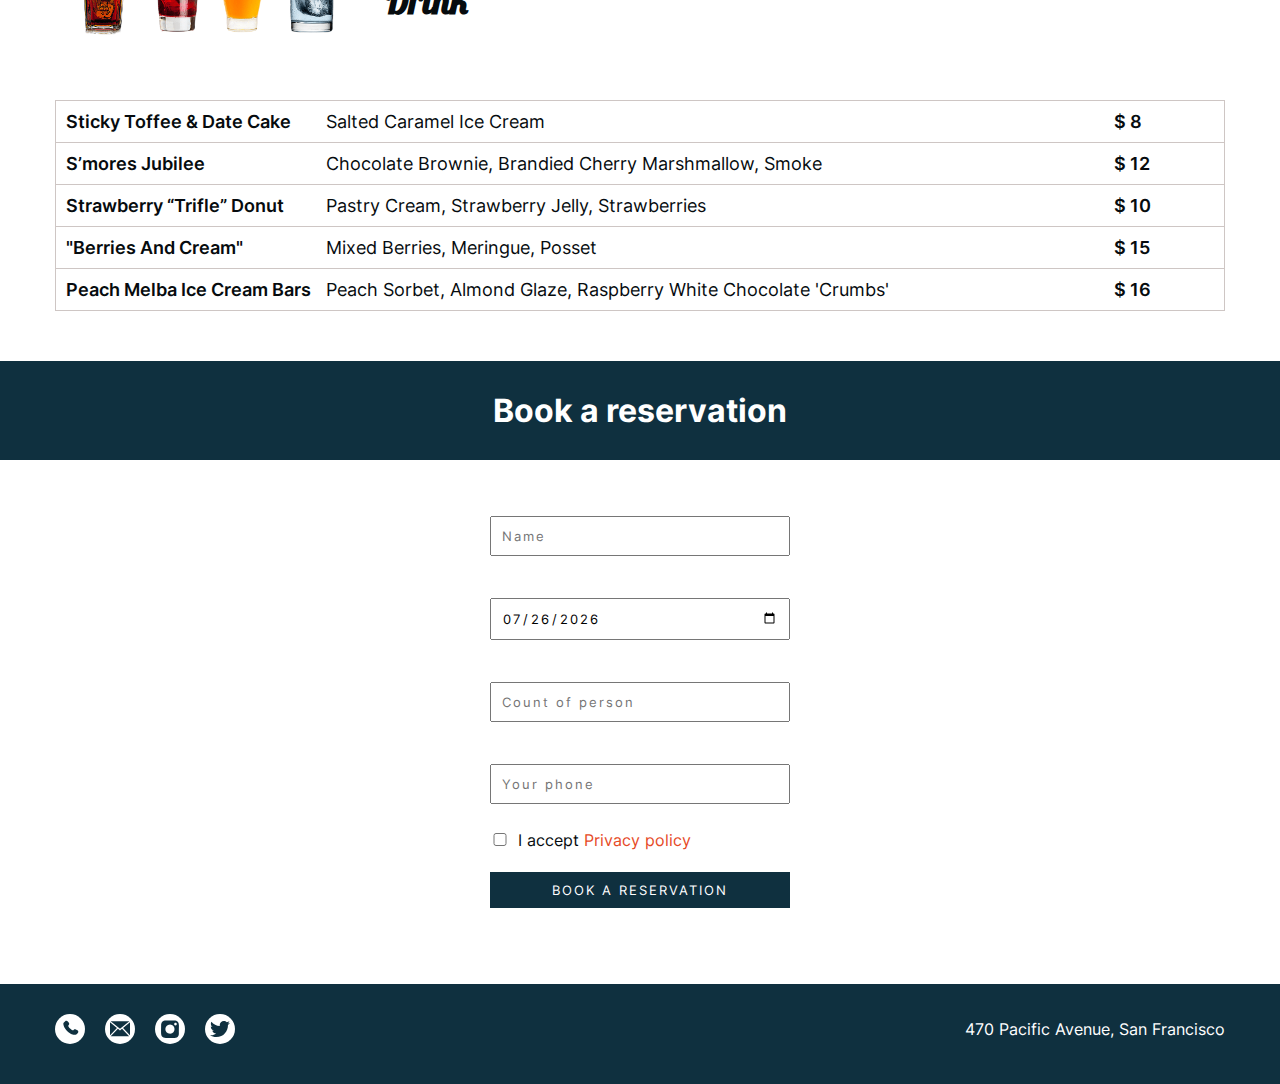
<file: menu.html>
<!DOCTYPE html>
<html lang="ru">

<head>
  <meta charset="UTF-8">
  <meta name="viewport" content="width=device-width, initial-scale=1.0">
  <link rel="stylesheet" href="css/styles.css">
  <link rel="stylesheet" href="css/media.css">
  <link rel="apple-touch-icon" sizes="180x180" href="/apple-touch-icon.png">
  <link rel="icon" type="image/png" sizes="32x32" href="/favicon-32x32.png">
  <link rel="icon" type="image/png" sizes="16x16" href="/favicon-16x16.png">
  <link rel="manifest" href="/site.webmanifest">
  <link rel="mask-icon" href="/safari-pinned-tab.svg" color="#5bbad5">
  <meta name="msapplication-TileColor" content="#2b5797">
  <meta name="theme-color" content="#ffffff">
  <title>Menu California</title>
</head>

<body>
  <header class="header">
    <div class="container">
      <div class="header__wrapper">
        <div class="header__logo"><a href="/">California</a></div>
        <div class="header__navigation">
          <nav>
            <ul class="header__menu">
              <li><a href="/">Home</a></li>
              <li><a href="/aboutUs.html">About Us</a></li>
              <li class="active"><a href="/menu.html">Menu</a></li>
              <li><a href="/contact.html">Contact</a></li>
            </ul>
          </nav>
          <div class="burger-menu">
            <div></div>
            <div></div>
            <div></div>
          </div>
        </div>
      </div>
    </div>
  </header>
  <main>
    <section class="menu">
      <div class="title">
        <h2>Menu California</h2>
      </div>
      <div class="container">
        <div class="menu__table">
          <div class="menu__table-header">
            <div class="menu-img" style="
        background-image: url(./img/menu/breakfast.png);"></div>
            <div>
              <h3>Breakfast</h3>
            </div>
          </div>
          <div class="menu__table-content">
            <div class="menu__table-row">
              <div class="menu__table-name">Cornish Pasty</div>
              <div class="menu__table-desc">Oxtail, Bone Marrow, Date Chutney</div>
              <div class="menu__table-price">$ 25</div>
            </div>
            <div class="menu__table-row">
              <div class="menu__table-name">"Hot" Scotch Egg</div>
              <div class="menu__table-desc">Vindaloo Chili, Whipped Honey</div>
              <div class="menu__table-price">$ 20</div>
            </div>
            <div class="menu__table-row">
              <div class="menu__table-name">SoCal Burger Joint Style Chips</div>
              <div class="menu__table-desc">Rarebit Queso, Caramelized Onion, Catalina Dressing</div>
              <div class="menu__table-price">$ 18</div>
            </div>
            <div class="menu__table-row">
              <div class="menu__table-name">Cheddar & Chive Scones</div>
              <div class="menu__table-desc">California Citrus Marmalade</div>
              <div class="menu__table-price">$ 16</div>
            </div>
            <div class="menu__table-row">
              <div class="menu__table-name">Avo Toast</div>
              <div class="menu__table-desc">Girl & Dug Radish, Cucumber, PumpkinSeed Coffee Crumb</div>
              <div class="menu__table-price">$ 17</div>
            </div>
          </div>
          <div class="menu__table-header">
            <div class="menu-img" style="
        background-image: url(./img/menu/salad.png);"></div>
            <div>
              <h3>Salad</h3>
            </div>
          </div>
          <div class="menu__table-content">
            <div class="menu__table-row">
              <div class="menu__table-name">Heirloom Apple “Waldorf Salad”</div>
              <div class="menu__table-desc">Walnut Pesto, Pickled Celery, Honey</div>
              <div class="menu__table-price">$ 28</div>
            </div>
            <div class="menu__table-row">
              <div class="menu__table-name">Ploughman's Salad</div>
              <div class="menu__table-desc">Chopped Veggies, Bacon, Egg, Blue Cheese, Mustard Tarragon Dressing</div>
              <div class="menu__table-price">$ 20</div>
            </div>
            <div class="menu__table-row">
              <div class="menu__table-name">Beets, Citrus, Goats Cheese</div>
              <div class="menu__table-desc">Endive, Girl & Dug Herbs, Hazelnuts, Hibiscus</div>
              <div class="menu__table-price">$ 30</div>
            </div>
            <div class="menu__table-row">
              <div class="menu__table-name">Tuscan Kale Caesar</div>
              <div class="menu__table-desc">Anchovy Dressing, Scone Croutons, Parmesan Cheese</div>
              <div class="menu__table-price">$ 21</div>
            </div>
            <div class="menu__table-row">
              <div class="menu__table-name">Girl & Dug Kinder Greens Steak Salad</div>
              <div class="menu__table-desc">Horseradish Cream, Crispy Shallots</div>
              <div class="menu__table-price">$ 24</div>
            </div>
          </div>
          <div class="menu__table-header">
            <div class="menu-img" style="
        background-image: url(./img/menu/snack.png);"></div>
            <div>
              <h3>Snacks</h3>
            </div>
          </div>
          <div class="menu__table-content">
            <div class="menu__table-row">
              <div class="menu__table-name">Saint Patty Melt Burger</div>
              <div class="menu__table-desc">Welsh Rarebit Spread, Caramelized Onions, Chips</div>
              <div class="menu__table-price">$ 15</div>
            </div>
            <div class="menu__table-row">
              <div class="menu__table-name">Crispy Or Seared Fish Tacos</div>
              <div class="menu__table-desc">Ensenada Tartar Sauce, Roasted Salsa, Kale & Apple Slaw</div>
              <div class="menu__table-price">$ 25</div>
            </div>
            <div class="menu__table-row">
              <div class="menu__table-name">Yorkshire California Burrito</div>
              <div class="menu__table-desc">Short Rib, English Cheddar, Chips, Avocado Salsa, Kale & Apple Slaw</div>
              <div class="menu__table-price">$ 22</div>
            </div>
            <div class="menu__table-row">
              <div class="menu__table-name">Corned Beef Sandwich</div>
              <div class="menu__table-desc">English Cheddar, Brussels Kraut, Catalina Dressing, Chips</div>
              <div class="menu__table-price">$ 10</div>
            </div>
            <div class="menu__table-row">
              <div class="menu__table-name">SoCal Burger</div>
              <div class="menu__table-desc">Lettuce, Tomato, Burger Sauce, Chips</div>
              <div class="menu__table-price">$ 18</div>
            </div>
          </div>
          <div class="menu__table-header">
            <div class="menu-img menu-img-meat" style="
        background-image: url(./img/menu/meat.png);"></div>
            <div>
              <h3>Meat</h3>
            </div>
          </div>
          <div class="menu__table-content">
            <div class="menu__table-row">
              <div class="menu__table-name">Chicken Tikka Masala Enchiladas</div>
              <div class="menu__table-desc">Coconut Rice, Coriander, Ginger</div>
              <div class="menu__table-price">$ 30</div>
            </div>
            <div class="menu__table-row">
              <div class="menu__table-name">Bucatini Pesto</div>
              <div class="menu__table-desc">Broccoli Top Pesto, Charred Onions, Preserved Lemon</div>
              <div class="menu__table-price">$ 32</div>
            </div>
            <div class="menu__table-row">
              <div class="menu__table-name">California Mushroom Risotto</div>
              <div class="menu__table-desc">Truffle, Kale, Parmesanw</div>
              <div class="menu__table-price">$ 38</div>
            </div>
            <div class="menu__table-row">
              <div class="menu__table-name">California English Vegetable Plate</div>
              <div class="menu__table-desc">Chef’s Selection of Farm To Fork Produce</div>
              <div class="menu__table-price">$ 36</div>
            </div>
            <div class="menu__table-row">
              <div class="menu__table-name">Chicken Tikka Masala</div>
              <div class="menu__table-desc">Coconut Rice, Coriander, Ginger</div>
              <div class="menu__table-price">$ 25</div>
            </div>
          </div>
          <div class="menu__table-header">
            <div class="menu-img menu-img-cryfish" style="
        background-image: url(./img/menu/crayfish.png);"></div>
            <div>
              <h3>Delicacy</h3>
            </div>
          </div>
          <div class="menu__table-content">
            <div class="menu__table-row">
              <div class="menu__table-name">Beef Short Rib</div>
              <div class="menu__table-desc">Celery Mash, Glazed Chamomile Carrot, Pickled Walnut</div>
              <div class="menu__table-price">$ 43</div>
            </div>
            <div class="menu__table-row">
              <div class="menu__table-name">Roasted Crayfish</div>
              <div class="menu__table-desc">Parsnip, Maple Pane Perdue</div>
              <div class="menu__table-price">$ 39</div>
            </div>
            <div class="menu__table-row">
              <div class="menu__table-name">Catch Of The Day</div>
              <div class="menu__table-desc">Romesco, Charred Onion, Fingerling Potato</div>
              <div class="menu__table-price">$ 35</div>
            </div>
            <div class="menu__table-row">
              <div class="menu__table-name">Grilled Branzino</div>
              <div class="menu__table-desc">Celeriac & Kale Slaw, Black Walnut Vinaigrette, Apples</div>
              <div class="menu__table-price">$ 30</div>
            </div>
            <div class="menu__table-row">
              <div class="menu__table-name">Hangar Steak</div>
              <div class="menu__table-desc">Mushrooms, Yorkshire Pudding, Horseradish</div>
              <div class="menu__table-price">$ 36</div>
            </div>
          </div>
          <div class="menu__table-header">
            <div class="menu-img" style="
        background-image: url(./img/menu/dessert.png);"></div>
            <div>
              <h3>Dessert</h3>
            </div>
          </div>
          <div class="menu__table-content">
            <div class="menu__table-row">
              <div class="menu__table-name">Sticky Toffee & Date Cake</div>
              <div class="menu__table-desc">Salted Caramel Ice Cream</div>
              <div class="menu__table-price">$ 15</div>
            </div>
            <div class="menu__table-row">
              <div class="menu__table-name">S’mores Jubilee</div>
              <div class="menu__table-desc">Chocolate Brownie, Brandied Cherry Marshmallow, Smoke</div>
              <div class="menu__table-price">$ 22</div>
            </div>
            <div class="menu__table-row">
              <div class="menu__table-name">Strawberry “Trifle” Donut</div>
              <div class="menu__table-desc">Pastry Cream, Strawberry Jelly, Strawberries</div>
              <div class="menu__table-price">$ 24</div>
            </div>
            <div class="menu__table-row">
              <div class="menu__table-name">"Berries And Cream"</div>
              <div class="menu__table-desc">Mixed Berries, Meringue, Posset</div>
              <div class="menu__table-price">$ 25</div>
            </div>
            <div class="menu__table-row">
              <div class="menu__table-name">Peach Melba Ice Cream Bars</div>
              <div class="menu__table-desc">Peach Sorbet, Almond Glaze, Raspberry White Chocolate 'Crumbs'</div>
              <div class="menu__table-price">$ 14</div>
            </div>
          </div>
          <div class="menu__table-header">
            <div class="menu-img" style="
        background-image: url(./img/menu/coctail.png);"></div>
            <div>
              <h3>Drink</h3>
            </div>
          </div>
          <div class="menu__table-content">
            <div class="menu__table-row">
              <div class="menu__table-name">Sticky Toffee & Date Cake</div>
              <div class="menu__table-desc">Salted Caramel Ice Cream</div>
              <div class="menu__table-price">$ 8</div>
            </div>
            <div class="menu__table-row">
              <div class="menu__table-name">S’mores Jubilee</div>
              <div class="menu__table-desc">Chocolate Brownie, Brandied Cherry Marshmallow, Smoke</div>
              <div class="menu__table-price">$ 12</div>
            </div>
            <div class="menu__table-row">
              <div class="menu__table-name">Strawberry “Trifle” Donut</div>
              <div class="menu__table-desc">Pastry Cream, Strawberry Jelly, Strawberries</div>
              <div class="menu__table-price">$ 10</div>
            </div>
            <div class="menu__table-row">
              <div class="menu__table-name">"Berries And Cream"</div>
              <div class="menu__table-desc">Mixed Berries, Meringue, Posset</div>
              <div class="menu__table-price">$ 15</div>
            </div>
            <div class="menu__table-row">
              <div class="menu__table-name">Peach Melba Ice Cream Bars</div>
              <div class="menu__table-desc">Peach Sorbet, Almond Glaze, Raspberry White Chocolate 'Crumbs'</div>
              <div class="menu__table-price">$ 16</div>
            </div>
          </div>
        </div>
      </div>
    </section>

    <section class="reserve" id="reserve">
      <div class="title reserve__title">
        <h2>Book a reservation</h2>
        <div class="container ">
          <form action="/thanks.html" class="reserve__form">
            <p><input type="text" name="name" placeholder="Name" required></p>
            <p><input type="date" name="calendar" class="date" required></p>

            <p><input type="number" name="count" placeholder="Count of person" required></p>
            <p><input type="text" name="phone" placeholder="Your phone" required></p>
            <p class="policy-wrapper">
              <label><input type="checkbox" name="policy"> I accept <a href="/policy.html">Privacy policy</a> </label>
            </p>
            <p><input type="submit" value="Book a reservation"></p>
          </form>
        </div>
      </div>
    </section>
  </main>
  <footer class="footer">
    <div class="container">
      <div class="footer-wrapper">
        <div class="footer__social">
          <div class="footer__social-item"><a href="tel:+79001111111">

              <svg width="20px" height="20px" viewBox="0 0 24 24" fill="none" xmlns="http://www.w3.org/2000/svg">
                <path
                  d="M16.5562 12.9062L16.1007 13.359C16.1007 13.359 15.0181 14.4355 12.0631 11.4972C9.10812 8.55901 10.1907 7.48257 10.1907 7.48257L10.4775 7.19738C11.1841 6.49484 11.2507 5.36691 10.6342 4.54348L9.37326 2.85908C8.61028 1.83992 7.13596 1.70529 6.26145 2.57483L4.69185 4.13552C4.25823 4.56668 3.96765 5.12559 4.00289 5.74561C4.09304 7.33182 4.81071 10.7447 8.81536 14.7266C13.0621 18.9492 17.0468 19.117 18.6763 18.9651C19.1917 18.9171 19.6399 18.6546 20.0011 18.2954L21.4217 16.883C22.3806 15.9295 22.1102 14.2949 20.8833 13.628L18.9728 12.5894C18.1672 12.1515 17.1858 12.2801 16.5562 12.9062Z"
                  fill="#0F303F" />
              </svg>
            </a></div>
          <div class="footer__social-item"><a href="mailto:support@california.com">

              <svg width="20px" height="20px" viewBox="0 -3.5 32 32" version="1.1" xmlns="http://www.w3.org/2000/svg"
                xmlns:xlink="http://www.w3.org/1999/xlink">

                <title>mail</title>
                <desc>Created with Sketch Beta.</desc>
                <defs>

                </defs>
                <g id="Page-1" stroke="none" stroke-width="1" fill="none" fill-rule="evenodd">
                  <g id="Icon-Set-Filled" transform="translate(-414.000000, -261.000000)" fill="#0F303F">
                    <path
                      d="M430,275.916 L426.684,273.167 L415.115,285.01 L444.591,285.01 L433.235,273.147 L430,275.916 L430,275.916 Z M434.89,271.89 L445.892,283.329 C445.955,283.107 446,282.877 446,282.634 L446,262.862 L434.89,271.89 L434.89,271.89 Z M414,262.816 L414,282.634 C414,282.877 414.045,283.107 414.108,283.329 L425.147,271.927 L414,262.816 L414,262.816 Z M445,261 L415,261 L430,273.019 L445,261 L445,261 Z"
                      id="mail">

                    </path>
                  </g>
                </g>
              </svg>
            </a></div>
          <div class="footer__social-item footer__social-instagram"><a href="https://www.instagram.com/"
              target="_blank">

              <svg width="40px" height="40px" viewBox="-20 0 190 190" fill="none" xmlns="http://www.w3.org/2000/svg">
                <path fill-rule="evenodd" clip-rule="evenodd"
                  d="M90.62 147.24C80.3 147.24 65.62 146.72 55.83 146.72C37.52 146.72 32.55 135.89 32.55 122.12C32.55 108.35 32.82 93.1198 32.82 87.8998C32.82 72.4298 39.67 63.8398 56.65 63.8398C62.93 63.8398 86.55 63.7798 94.59 63.7798C110.04 63.7798 117.45 70.1598 117.45 88.8398C117.45 93.4498 117.11 102.08 117.11 126.01C117.11 141.06 110 147.24 90.62 147.24ZM75.12 83.6898C46.3 83.6898 44.91 127.55 75.61 127.55C103.65 127.55 103.83 83.6898 75.12 83.6898ZM101.17 74.9998C92.84 74.9998 92.44 87.6098 101.32 87.6098C109.42 87.5898 109.48 74.9998 101.17 74.9998Z"
                  fill="#0F303F" />
              </svg>
            </a></div>
          <div class="footer__social-item"><a href="https://twitter.com/" target="_blank">

              <svg fill="#0F303F" version="1.1" xmlns="http://www.w3.org/2000/svg"
                xmlns:xlink="http://www.w3.org/1999/xlink" width="20px" height="20px" viewBox="0 0 512 512"
                xml:space="preserve">

                <g>

                  <path style="display: inline;" d="M459.186,151.787c0.203,4.501,0.305,9.023,0.305,13.565
               c0,138.542-105.461,298.285-298.274,298.285c-59.209,0-114.322-17.357-160.716-47.104c8.212,0.973,16.546,1.47,25.012,1.47
               c49.121,0,94.318-16.759,130.209-44.884c-45.887-0.841-84.596-31.154-97.938-72.804c6.408,1.227,12.968,1.886,19.73,1.886
               c9.55,0,18.816-1.287,27.617-3.68c-47.955-9.633-84.1-52.001-84.1-102.795c0-0.446,0-0.882,0.011-1.318
               c14.133,7.847,30.294,12.562,47.488,13.109c-28.134-18.796-46.637-50.885-46.637-87.262c0-19.212,5.16-37.218,14.193-52.7
               c51.707,63.426,128.941,105.156,216.072,109.536c-1.784-7.675-2.718-15.674-2.718-23.896c0-57.891,46.941-104.832,104.832-104.832
               c30.173,0,57.404,12.734,76.525,33.102c23.887-4.694,46.313-13.423,66.569-25.438c-7.827,24.485-24.434,45.025-46.089,58.002
               c21.209-2.535,41.426-8.171,60.222-16.505C497.448,118.542,479.666,137.004,459.186,151.787z">

                  </path>

                </g>

              </svg>
            </a></div>
        </div>
        <div class="footer__adress">
          <a class="site-nav-link"
            href="https://www.google.com/maps/place/470+Pacific+Ave,+San+Francisco,+CA+94133/@37.7975662,-122.4033959,17z/data=!3m1!4b1!4m5!3m4!1s0x808580f5171fddcb:0x493b4fc3a82d9bf2!8m2!3d37.7975662!4d-122.4033959"
            target="_blank" rel="noopener">470 Pacific Avenue, San Francisco</a>
        </div>
      </div>
    </div>
  </footer>
  <div class="cookie">
    <div class="cookie-img"></div>
    <div class="cookie-text">

      <p>Children eat cookies, and we use cookies on our website. Do you agree? "cookie" – saving small text files on
        the
        user's computer. This information will not identify you, but it may help us improve the operation of our site.
        You
        can read the <a href="/policy.html">privacy policy</a>.</p>
      <button class="cookie-accept ">I agree</button>
    </div>
  </div>
  <script src="./js/main.js"></script>

</body>

</html>
</file>
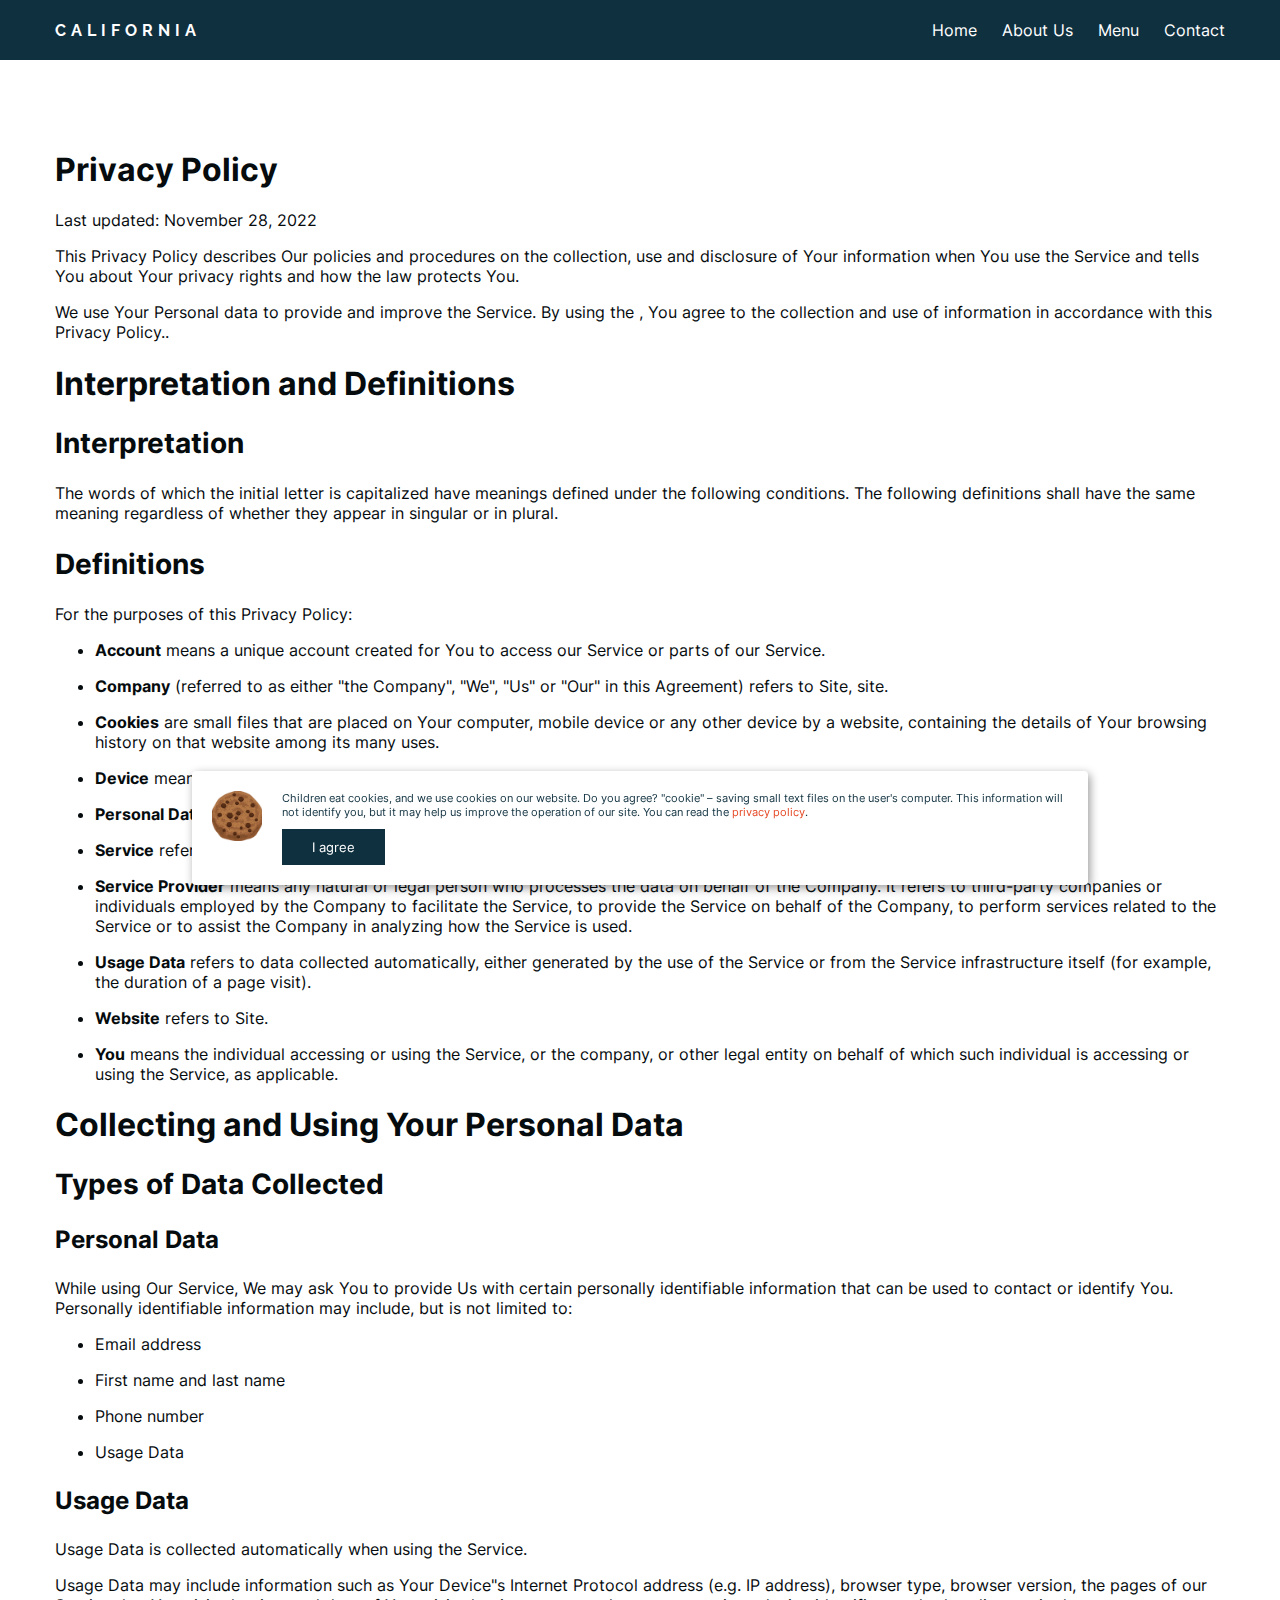
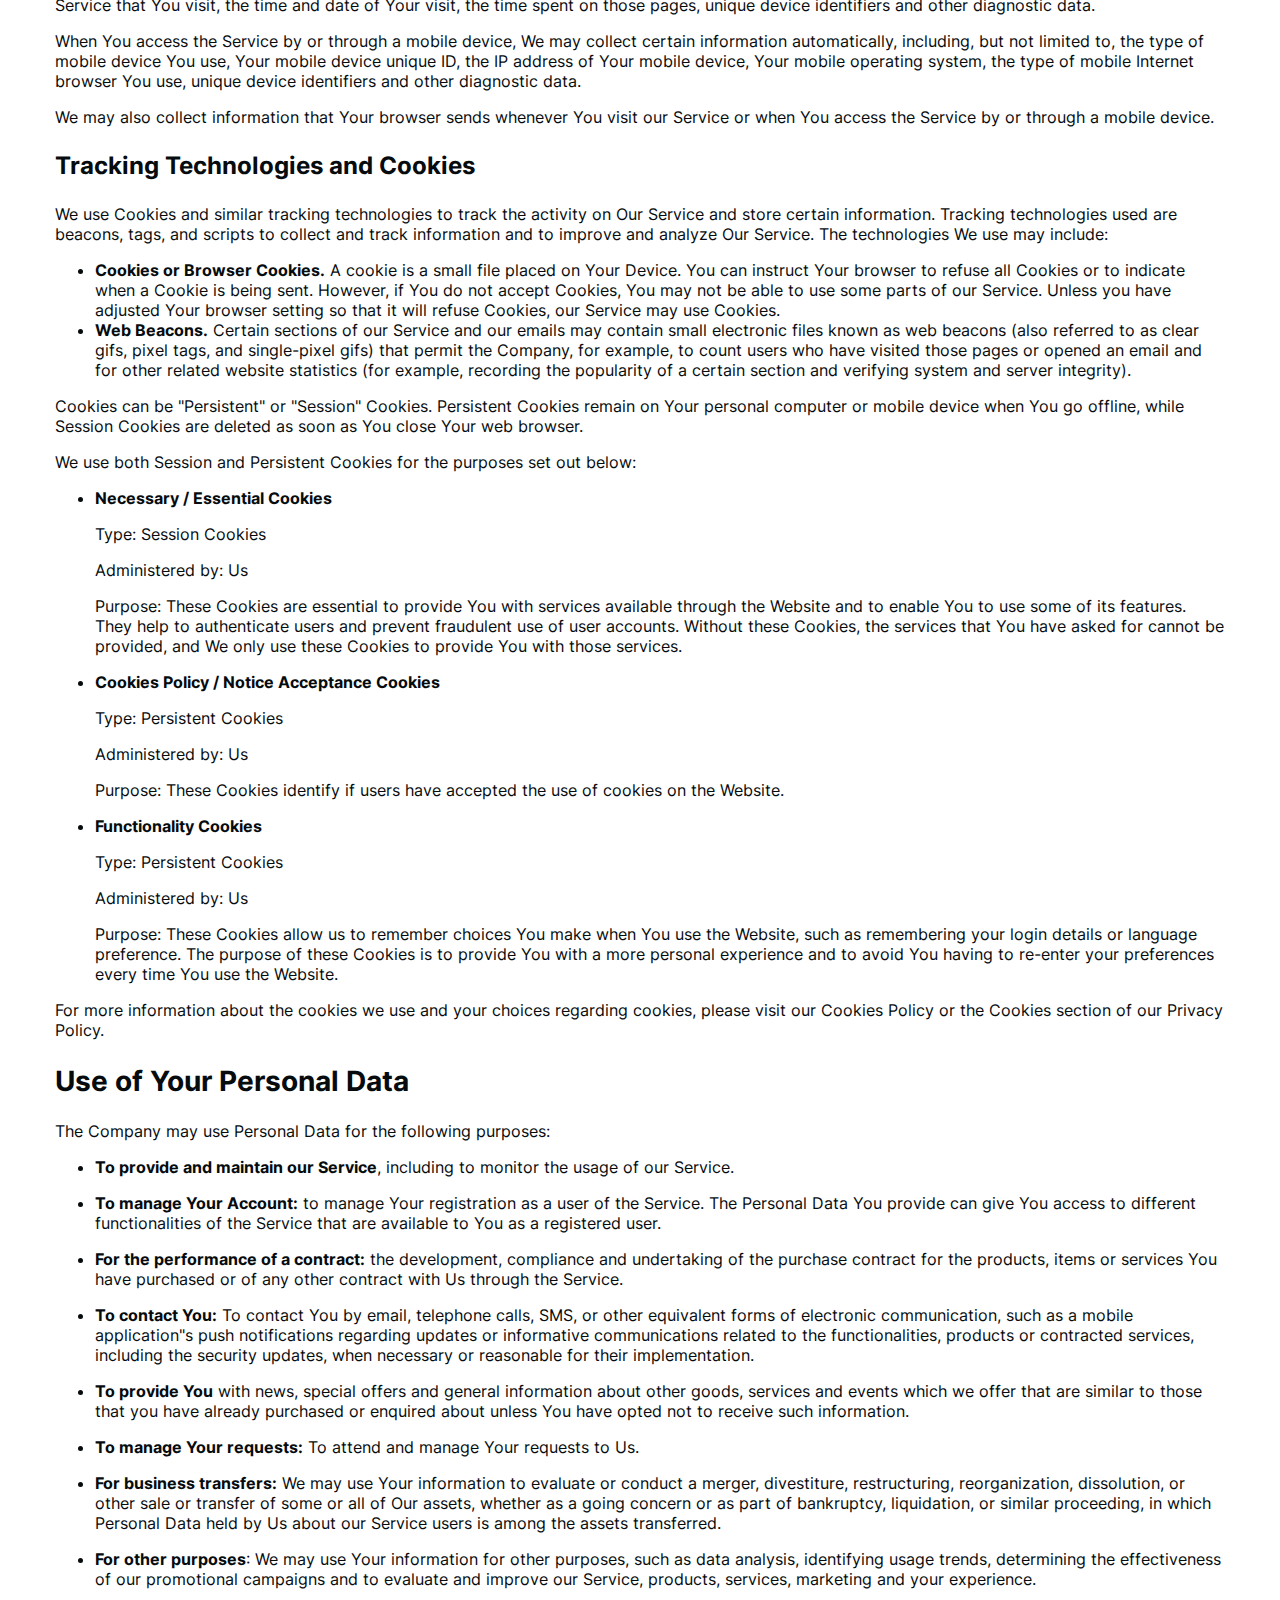
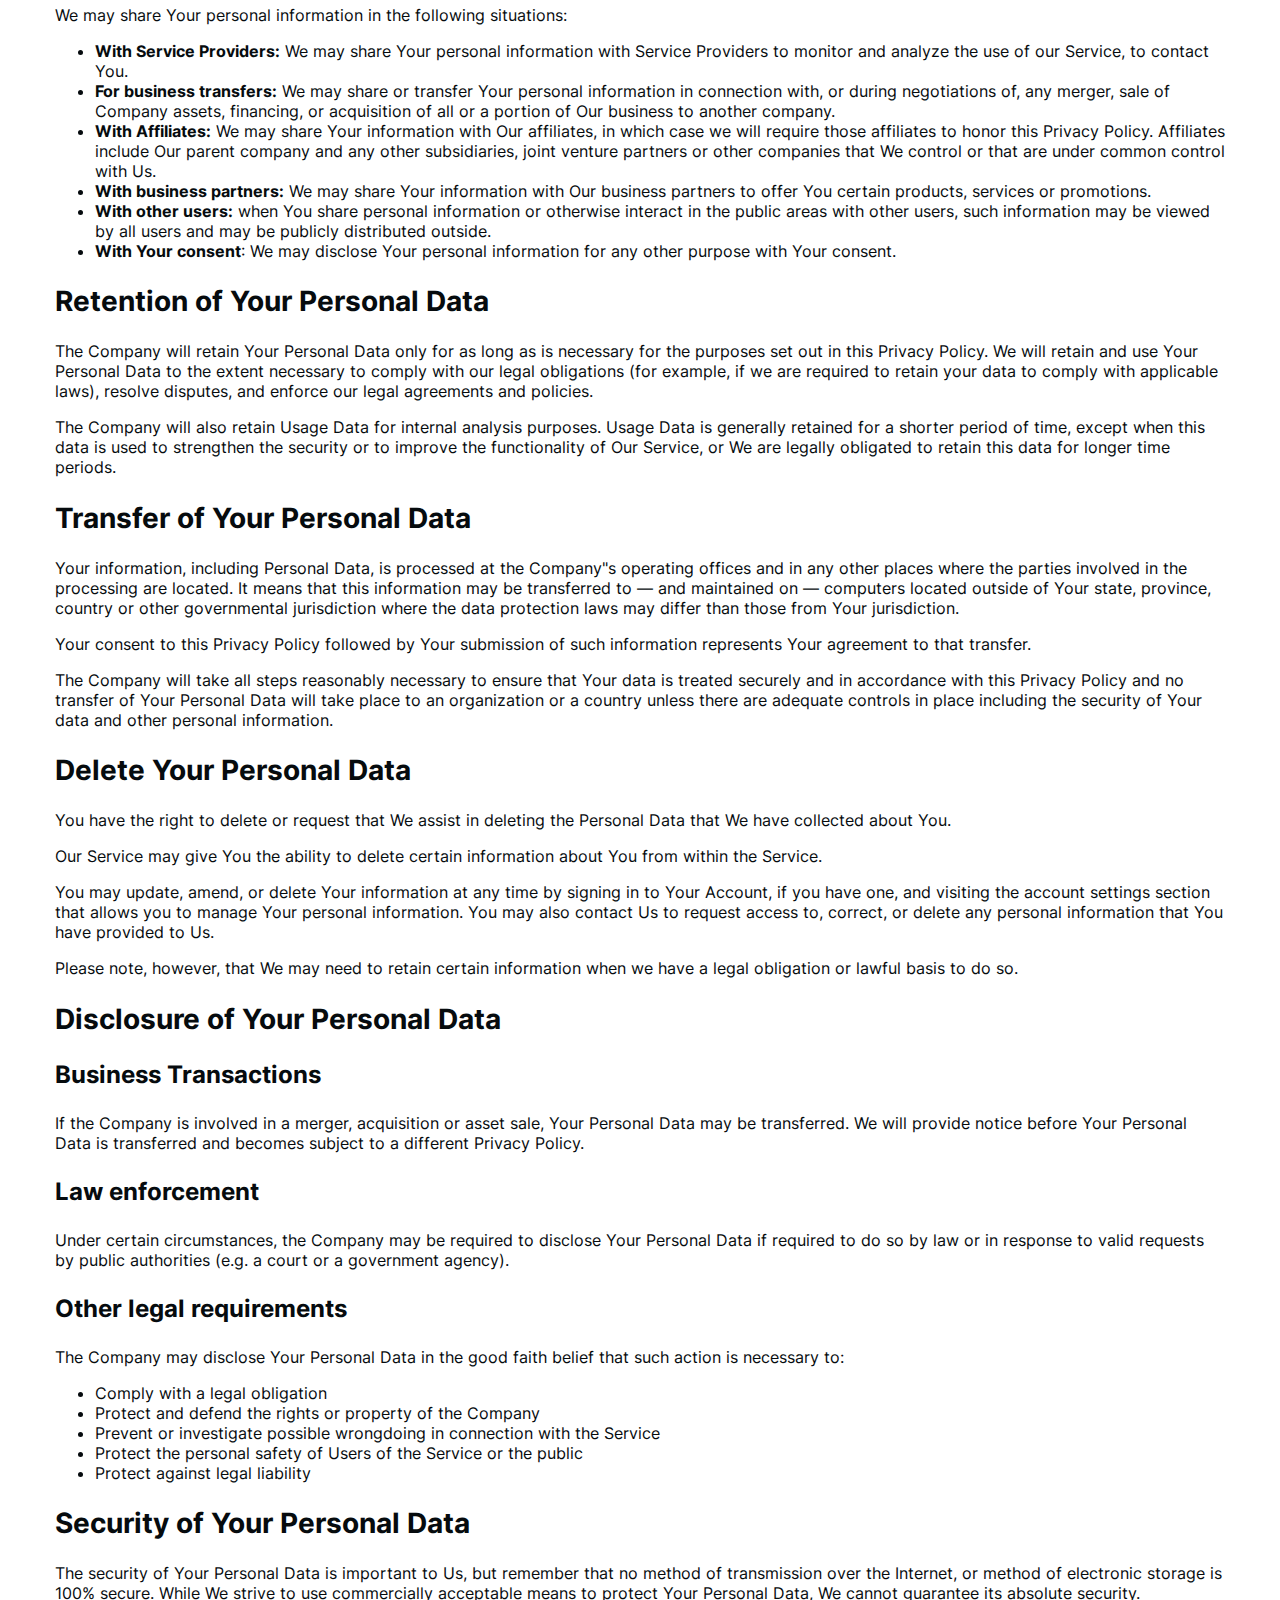
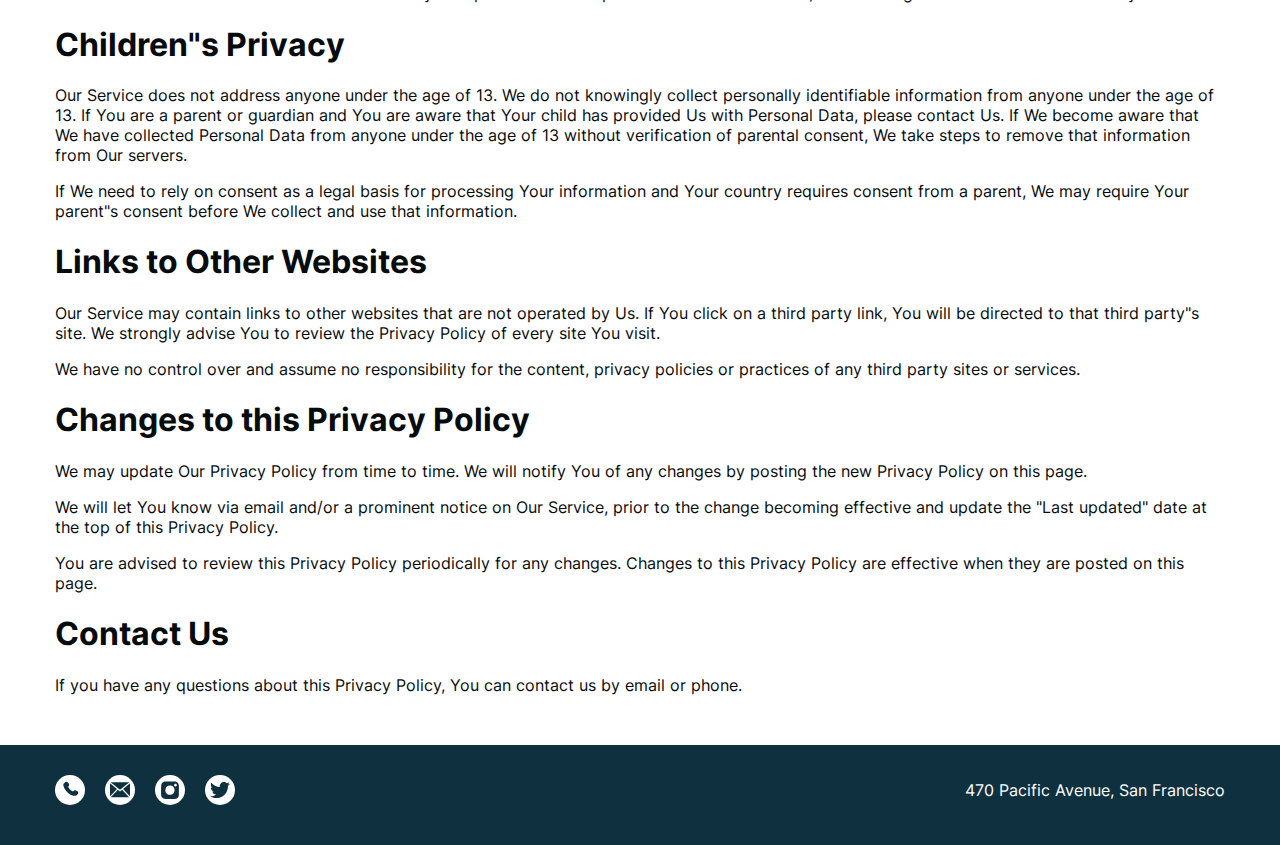
<file: policy.html>
<!DOCTYPE html>
<html lang="ru">

<head>
  <meta charset="UTF-8">
  <meta name="viewport" content="width=device-width, initial-scale=1.0">
  <link rel="stylesheet" href="./css/styles.css">
  <link rel="stylesheet" href="css/media.css">
  <link rel="apple-touch-icon" sizes="180x180" href="/apple-touch-icon.png">
  <link rel="icon" type="image/png" sizes="32x32" href="/favicon-32x32.png">
  <link rel="icon" type="image/png" sizes="16x16" href="/favicon-16x16.png">
  <link rel="manifest" href="/site.webmanifest">
  <link rel="mask-icon" href="/safari-pinned-tab.svg" color="#5bbad5">
  <meta name="msapplication-TileColor" content="#2b5797">
  <meta name="theme-color" content="#ffffff">
  <title>Privacy policy</title>
</head>

<body>
  <header class="header">
    <div class="container">
      <div class="header__wrapper">
        <div class="header__logo"><a href="/">California</a></div>
        <div class="header__navigation">
          <nav>
            <ul class="header__menu">
              <li><a href="/">Home</a></li>
              <li><a href="/aboutUs.html">About Us</a></li>
              <li><a href="/menu.html">Menu</a></li>
              <li><a href="/contact.html">Contact</a></li>
            </ul>
          </nav>
          <div class="burger-menu">
            <div></div>
            <div></div>
            <div></div>
          </div>
        </div>
      </div>
    </div>
  </header>
  <main>
    <section class="policy">
      <div class="container">
        <h1>Privacy Policy</h1>
        <p>Last updated: November 28, 2022</p>
        <p>This Privacy Policy describes Our policies and procedures on the collection, use and disclosure of Your
          information when You use the Service and tells You about Your privacy rights and how the law protects You.</p>
        <p>We use Your Personal data to provide and improve the Service. By using the <span
            id="domaintextname-GJEVETP58G"></span>, You agree to the collection and use of information in accordance
          with this Privacy Policy.</a>.</p>
        <h1>Interpretation and Definitions</h1>
        <h2>Interpretation</h2>
        <p>The words of which the initial letter is capitalized have meanings defined under the following conditions.
          The following definitions shall have the same meaning regardless of whether they appear in singular or in
          plural.</p>
        <h2>Definitions</h2>
        <p>For the purposes of this Privacy Policy:</p>
        <ul>
          <li>
            <p><strong>Account</strong> means a unique account created for You to access our Service or parts of our
              Service.</p>
          </li>
          <li>
            <p><strong>Company</strong> (referred to as either &quot;the Company&quot;, &quot;We&quot;, &quot;Us&quot;
              or &quot;Our&quot; in this Agreement) refers to Site, site.</p>
          </li>
          <li>
            <p><strong>Cookies</strong> are small files that are placed on Your computer, mobile device or any other
              device by a website, containing the details of Your browsing history on that website among its many uses.
            </p>
          </li>
          <li>
            <p><strong>Device</strong> means any device that can access the Service such as a computer, a cellphone or a
              digital tablet.</p>
          </li>
          <li>
            <p><strong>Personal Data</strong> is any information that relates to an identified or identifiable
              individual.</p>
          </li>
          <li>
            <p><strong>Service</strong> refers to the Website.</p>
          </li>
          <li>
            <p><strong>Service Provider</strong> means any natural or legal person who processes the data on behalf of
              the Company. It refers to third-party companies or individuals employed by the Company to facilitate the
              Service, to provide the Service on behalf of the Company, to perform services related to the Service or to
              assist the Company in analyzing how the Service is used.</p>
          </li>
          <li>
            <p><strong>Usage Data</strong> refers to data collected automatically, either generated by the use of the
              Service or from the Service infrastructure itself (for example, the duration of a page visit).</p>
          </li>
          <li>
            <p><strong>Website</strong> refers to Site.</a></p>
          </li>
          <li>
            <p><strong>You</strong> means the individual accessing or using the Service, or the company, or other legal
              entity on behalf of which such individual is accessing or using the Service, as applicable.</p>
          </li>
        </ul>
        <h1>Collecting and Using Your Personal Data</h1>
        <h2>Types of Data Collected</h2>
        <h3>Personal Data</h3>
        <p>While using Our Service, We may ask You to provide Us with certain personally identifiable information that
          can be used to contact or identify You. Personally identifiable information may include, but is not limited
          to:</p>
        <ul>
          <li>
            <p>Email address</p>
          </li>
          <li>
            <p>First name and last name</p>
          </li>
          <li>
            <p>Phone number</p>
          </li>
          <li>
            <p>Usage Data</p>
          </li>
        </ul>
        <h3>Usage Data</h3>
        <p>Usage Data is collected automatically when using the Service.</p>
        <p>Usage Data may include information such as Your Device"s Internet Protocol address (e.g. IP address), browser
          type, browser version, the pages of our Service that You visit, the time and date of Your visit, the time
          spent on those pages, unique device identifiers and other diagnostic data.</p>
        <p>When You access the Service by or through a mobile device, We may collect certain information automatically,
          including, but not limited to, the type of mobile device You use, Your mobile device unique ID, the IP address
          of Your mobile device, Your mobile operating system, the type of mobile Internet browser You use, unique
          device identifiers and other diagnostic data.</p>
        <p>We may also collect information that Your browser sends whenever You visit our Service or when You access the
          Service by or through a mobile device.</p>
        <h3>Tracking Technologies and Cookies</h3>
        <p>We use Cookies and similar tracking technologies to track the activity on Our Service and store certain
          information. Tracking technologies used are beacons, tags, and scripts to collect and track information and to
          improve and analyze Our Service. The technologies We use may include:</p>
        <ul>
          <li><strong>Cookies or Browser Cookies.</strong> A cookie is a small file placed on Your Device. You can
            instruct Your browser to refuse all Cookies or to indicate when a Cookie is being sent. However, if You do
            not accept Cookies, You may not be able to use some parts of our Service. Unless you have adjusted Your
            browser setting so that it will refuse Cookies, our Service may use Cookies.</li>
          <li><strong>Web Beacons.</strong> Certain sections of our Service and our emails may contain small electronic
            files known as web beacons (also referred to as clear gifs, pixel tags, and single-pixel gifs) that permit
            the Company, for example, to count users who have visited those pages or opened an email and for other
            related website statistics (for example, recording the popularity of a certain section and verifying system
            and server integrity).</li>
        </ul>
        <p>Cookies can be &quot;Persistent&quot; or &quot;Session&quot; Cookies. Persistent Cookies remain on Your
          personal computer or mobile device when You go offline, while Session Cookies are deleted as soon as You close
          Your web browser.</p>
        <p>We use both Session and Persistent Cookies for the purposes set out below:</p>
        <ul>
          <li>
            <p><strong>Necessary / Essential Cookies</strong></p>
            <p>Type: Session Cookies</p>
            <p>Administered by: Us</p>
            <p>Purpose: These Cookies are essential to provide You with services available through the Website and to
              enable You to use some of its features. They help to authenticate users and prevent fraudulent use of user
              accounts. Without these Cookies, the services that You have asked for cannot be provided, and We only use
              these Cookies to provide You with those services.</p>
          </li>
          <li>
            <p><strong>Cookies Policy / Notice Acceptance Cookies</strong></p>
            <p>Type: Persistent Cookies</p>
            <p>Administered by: Us</p>
            <p>Purpose: These Cookies identify if users have accepted the use of cookies on the Website.</p>
          </li>
          <li>
            <p><strong>Functionality Cookies</strong></p>
            <p>Type: Persistent Cookies</p>
            <p>Administered by: Us</p>
            <p>Purpose: These Cookies allow us to remember choices You make when You use the Website, such as
              remembering your login details or language preference. The purpose of these Cookies is to provide You with
              a more personal experience and to avoid You having to re-enter your preferences every time You use the
              Website.</p>
          </li>
        </ul>
        <p>For more information about the cookies we use and your choices regarding cookies, please visit our Cookies
          Policy or the Cookies section of our Privacy Policy.</p>
        <h2>Use of Your Personal Data</h2>
        <p>The Company may use Personal Data for the following purposes:</p>
        <ul>
          <li>
            <p><strong>To provide and maintain our Service</strong>, including to monitor the usage of our Service.</p>
          </li>
          <li>
            <p><strong>To manage Your Account:</strong> to manage Your registration as a user of the Service. The
              Personal Data You provide can give You access to different functionalities of the Service that are
              available to You as a registered user.</p>
          </li>
          <li>
            <p><strong>For the performance of a contract:</strong> the development, compliance and undertaking of the
              purchase contract for the products, items or services You have purchased or of any other contract with Us
              through the Service.</p>
          </li>
          <li>
            <p><strong>To contact You:</strong> To contact You by email, telephone calls, SMS, or other equivalent forms
              of electronic communication, such as a mobile application"s push notifications regarding updates or
              informative communications related to the functionalities, products or contracted services, including the
              security updates, when necessary or reasonable for their implementation.</p>
          </li>
          <li>
            <p><strong>To provide You</strong> with news, special offers and general information about other goods,
              services and events which we offer that are similar to those that you have already purchased or enquired
              about unless You have opted not to receive such information.</p>
          </li>
          <li>
            <p><strong>To manage Your requests:</strong> To attend and manage Your requests to Us.</p>
          </li>
          <li>
            <p><strong>For business transfers:</strong> We may use Your information to evaluate or conduct a merger,
              divestiture, restructuring, reorganization, dissolution, or other sale or transfer of some or all of Our
              assets, whether as a going concern or as part of bankruptcy, liquidation, or similar proceeding, in which
              Personal Data held by Us about our Service users is among the assets transferred.</p>
          </li>
          <li>
            <p><strong>For other purposes</strong>: We may use Your information for other purposes, such as data
              analysis, identifying usage trends, determining the effectiveness of our promotional campaigns and to
              evaluate and improve our Service, products, services, marketing and your experience.</p>
          </li>
        </ul>
        <p>We may share Your personal information in the following situations:</p>
        <ul>
          <li><strong>With Service Providers:</strong> We may share Your personal information with Service Providers to
            monitor and analyze the use of our Service, to contact You.</li>
          <li><strong>For business transfers:</strong> We may share or transfer Your personal information in connection
            with, or during negotiations of, any merger, sale of Company assets, financing, or acquisition of all or a
            portion of Our business to another company.</li>
          <li><strong>With Affiliates:</strong> We may share Your information with Our affiliates, in which case we will
            require those affiliates to honor this Privacy Policy. Affiliates include Our parent company and any other
            subsidiaries, joint venture partners or other companies that We control or that are under common control
            with Us.</li>
          <li><strong>With business partners:</strong> We may share Your information with Our business partners to offer
            You certain products, services or promotions.</li>
          <li><strong>With other users:</strong> when You share personal information or otherwise interact in the public
            areas with other users, such information may be viewed by all users and may be publicly distributed outside.
          </li>
          <li><strong>With Your consent</strong>: We may disclose Your personal information for any other purpose with
            Your consent.</li>
        </ul>
        <h2>Retention of Your Personal Data</h2>
        <p>The Company will retain Your Personal Data only for as long as is necessary for the purposes set out in this
          Privacy Policy. We will retain and use Your Personal Data to the extent necessary to comply with our legal
          obligations (for example, if we are required to retain your data to comply with applicable laws), resolve
          disputes, and enforce our legal agreements and policies.</p>
        <p>The Company will also retain Usage Data for internal analysis purposes. Usage Data is generally retained for
          a shorter period of time, except when this data is used to strengthen the security or to improve the
          functionality of Our Service, or We are legally obligated to retain this data for longer time periods.</p>
        <h2>Transfer of Your Personal Data</h2>
        <p>Your information, including Personal Data, is processed at the Company"s operating offices and in any other
          places where the parties involved in the processing are located. It means that this information may be
          transferred to — and maintained on — computers located outside of Your state, province, country or other
          governmental jurisdiction where the data protection laws may differ than those from Your jurisdiction.</p>
        <p>Your consent to this Privacy Policy followed by Your submission of such information represents Your agreement
          to that transfer.</p>
        <p>The Company will take all steps reasonably necessary to ensure that Your data is treated securely and in
          accordance with this Privacy Policy and no transfer of Your Personal Data will take place to an organization
          or a country unless there are adequate controls in place including the security of Your data and other
          personal information.</p>
        <h2>Delete Your Personal Data</h2>
        <p>You have the right to delete or request that We assist in deleting the Personal Data that We have collected
          about You.</p>
        <p>Our Service may give You the ability to delete certain information about You from within the Service.</p>
        <p>You may update, amend, or delete Your information at any time by signing in to Your Account, if you have one,
          and visiting the account settings section that allows you to manage Your personal information. You may also
          contact Us to request access to, correct, or delete any personal information that You have provided to Us.</p>
        <p>Please note, however, that We may need to retain certain information when we have a legal obligation or
          lawful basis to do so.</p>
        <h2>Disclosure of Your Personal Data</h2>
        <h3>Business Transactions</h3>
        <p>If the Company is involved in a merger, acquisition or asset sale, Your Personal Data may be transferred. We
          will provide notice before Your Personal Data is transferred and becomes subject to a different Privacy
          Policy.</p>
        <h3>Law enforcement</h3>
        <p>Under certain circumstances, the Company may be required to disclose Your Personal Data if required to do so
          by law or in response to valid requests by public authorities (e.g. a court or a government agency).</p>
        <h3>Other legal requirements</h3>
        <p>The Company may disclose Your Personal Data in the good faith belief that such action is necessary to:</p>
        <ul>
          <li>Comply with a legal obligation</li>
          <li>Protect and defend the rights or property of the Company</li>
          <li>Prevent or investigate possible wrongdoing in connection with the Service</li>
          <li>Protect the personal safety of Users of the Service or the public</li>
          <li>Protect against legal liability</li>
        </ul>
        <h2>Security of Your Personal Data</h2>
        <p>The security of Your Personal Data is important to Us, but remember that no method of transmission over the
          Internet, or method of electronic storage is 100% secure. While We strive to use commercially acceptable means
          to protect Your Personal Data, We cannot guarantee its absolute security.</p>
        <h1>Children"s Privacy</h1>
        <p>Our Service does not address anyone under the age of 13. We do not knowingly collect personally identifiable
          information from anyone under the age of 13. If You are a parent or guardian and You are aware that Your child
          has provided Us with Personal Data, please contact Us. If We become aware that We have collected Personal Data
          from anyone under the age of 13 without verification of parental consent, We take steps to remove that
          information from Our servers.</p>
        <p>If We need to rely on consent as a legal basis for processing Your information and Your country requires
          consent from a parent, We may require Your parent"s consent before We collect and use that information.</p>
        <h1>Links to Other Websites</h1>
        <p>Our Service may contain links to other websites that are not operated by Us. If You click on a third party
          link, You will be directed to that third party"s site. We strongly advise You to review the Privacy Policy of
          every site You visit.</p>
        <p>We have no control over and assume no responsibility for the content, privacy policies or practices of any
          third party sites or services.</p>
        <h1>Changes to this Privacy Policy</h1>
        <p>We may update Our Privacy Policy from time to time. We will notify You of any changes by posting the new
          Privacy Policy on this page.</p>
        <p>We will let You know via email and/or a prominent notice on Our Service, prior to the change becoming
          effective and update the &quot;Last updated&quot; date at the top of this Privacy Policy.</p>
        <p>You are advised to review this Privacy Policy periodically for any changes. Changes to this Privacy Policy
          are effective when they are posted on this page.</p>
        <h1>Contact Us</h1>
        <p>If you have any questions about this Privacy Policy, You can contact us by email or phone.</p>
    </section>
  </main>
  <footer class="footer">
    <div class="container">
      <div class="footer-wrapper">
        <div class="footer__social">
          <div class="footer__social-item"><a href="tel:+79001111111">

              <svg width="20px" height="20px" viewBox="0 0 24 24" fill="none" xmlns="http://www.w3.org/2000/svg">
                <path
                  d="M16.5562 12.9062L16.1007 13.359C16.1007 13.359 15.0181 14.4355 12.0631 11.4972C9.10812 8.55901 10.1907 7.48257 10.1907 7.48257L10.4775 7.19738C11.1841 6.49484 11.2507 5.36691 10.6342 4.54348L9.37326 2.85908C8.61028 1.83992 7.13596 1.70529 6.26145 2.57483L4.69185 4.13552C4.25823 4.56668 3.96765 5.12559 4.00289 5.74561C4.09304 7.33182 4.81071 10.7447 8.81536 14.7266C13.0621 18.9492 17.0468 19.117 18.6763 18.9651C19.1917 18.9171 19.6399 18.6546 20.0011 18.2954L21.4217 16.883C22.3806 15.9295 22.1102 14.2949 20.8833 13.628L18.9728 12.5894C18.1672 12.1515 17.1858 12.2801 16.5562 12.9062Z"
                  fill="#0F303F" />
              </svg>
            </a></div>
          <div class="footer__social-item"><a href="mailto:support@california.com">

              <svg width="20px" height="20px" viewBox="0 -3.5 32 32" version="1.1" xmlns="http://www.w3.org/2000/svg"
                xmlns:xlink="http://www.w3.org/1999/xlink">

                <title>mail</title>
                <desc>Created with Sketch Beta.</desc>
                <defs>

                </defs>
                <g id="Page-1" stroke="none" stroke-width="1" fill="none" fill-rule="evenodd">
                  <g id="Icon-Set-Filled" transform="translate(-414.000000, -261.000000)" fill="#0F303F">
                    <path
                      d="M430,275.916 L426.684,273.167 L415.115,285.01 L444.591,285.01 L433.235,273.147 L430,275.916 L430,275.916 Z M434.89,271.89 L445.892,283.329 C445.955,283.107 446,282.877 446,282.634 L446,262.862 L434.89,271.89 L434.89,271.89 Z M414,262.816 L414,282.634 C414,282.877 414.045,283.107 414.108,283.329 L425.147,271.927 L414,262.816 L414,262.816 Z M445,261 L415,261 L430,273.019 L445,261 L445,261 Z"
                      id="mail">

                    </path>
                  </g>
                </g>
              </svg>
            </a></div>
          <div class="footer__social-item footer__social-instagram"><a href="https://www.instagram.com/"
              target="_blank">

              <svg width="40px" height="40px" viewBox="-20 0 190 190" fill="none" xmlns="http://www.w3.org/2000/svg">
                <path fill-rule="evenodd" clip-rule="evenodd"
                  d="M90.62 147.24C80.3 147.24 65.62 146.72 55.83 146.72C37.52 146.72 32.55 135.89 32.55 122.12C32.55 108.35 32.82 93.1198 32.82 87.8998C32.82 72.4298 39.67 63.8398 56.65 63.8398C62.93 63.8398 86.55 63.7798 94.59 63.7798C110.04 63.7798 117.45 70.1598 117.45 88.8398C117.45 93.4498 117.11 102.08 117.11 126.01C117.11 141.06 110 147.24 90.62 147.24ZM75.12 83.6898C46.3 83.6898 44.91 127.55 75.61 127.55C103.65 127.55 103.83 83.6898 75.12 83.6898ZM101.17 74.9998C92.84 74.9998 92.44 87.6098 101.32 87.6098C109.42 87.5898 109.48 74.9998 101.17 74.9998Z"
                  fill="#0F303F" />
              </svg>
            </a></div>
          <div class="footer__social-item"><a href="https://twitter.com/" target="_blank">

              <svg fill="#0F303F" version="1.1" xmlns="http://www.w3.org/2000/svg"
                xmlns:xlink="http://www.w3.org/1999/xlink" width="20px" height="20px" viewBox="0 0 512 512"
                xml:space="preserve">

                <g>

                  <path style="display: inline;" d="M459.186,151.787c0.203,4.501,0.305,9.023,0.305,13.565
               c0,138.542-105.461,298.285-298.274,298.285c-59.209,0-114.322-17.357-160.716-47.104c8.212,0.973,16.546,1.47,25.012,1.47
               c49.121,0,94.318-16.759,130.209-44.884c-45.887-0.841-84.596-31.154-97.938-72.804c6.408,1.227,12.968,1.886,19.73,1.886
               c9.55,0,18.816-1.287,27.617-3.68c-47.955-9.633-84.1-52.001-84.1-102.795c0-0.446,0-0.882,0.011-1.318
               c14.133,7.847,30.294,12.562,47.488,13.109c-28.134-18.796-46.637-50.885-46.637-87.262c0-19.212,5.16-37.218,14.193-52.7
               c51.707,63.426,128.941,105.156,216.072,109.536c-1.784-7.675-2.718-15.674-2.718-23.896c0-57.891,46.941-104.832,104.832-104.832
               c30.173,0,57.404,12.734,76.525,33.102c23.887-4.694,46.313-13.423,66.569-25.438c-7.827,24.485-24.434,45.025-46.089,58.002
               c21.209-2.535,41.426-8.171,60.222-16.505C497.448,118.542,479.666,137.004,459.186,151.787z">

                  </path>

                </g>

              </svg>
            </a></div>
        </div>
        <div class="footer__adress">
          <a class="site-nav-link"
            href="https://www.google.com/maps/place/470+Pacific+Ave,+San+Francisco,+CA+94133/@37.7975662,-122.4033959,17z/data=!3m1!4b1!4m5!3m4!1s0x808580f5171fddcb:0x493b4fc3a82d9bf2!8m2!3d37.7975662!4d-122.4033959"
            target="_blank" rel="noopener">470 Pacific Avenue, San Francisco</a>
        </div>
      </div>
    </div>
  </footer>
  <div class="cookie">
    <div class="cookie-img"></div>
    <div class="cookie-text">

      <p>Children eat cookies, and we use cookies on our website. Do you agree? "cookie" – saving small text files on
        the
        user's computer. This information will not identify you, but it may help us improve the operation of our site.
        You
        can read the <a href="/policy.html">privacy policy</a>.</p>
      <button class="cookie-accept ">I agree</button>
    </div>
  </div>
  <script src="./js/main.js"></script>
</body>

</html>
</file>
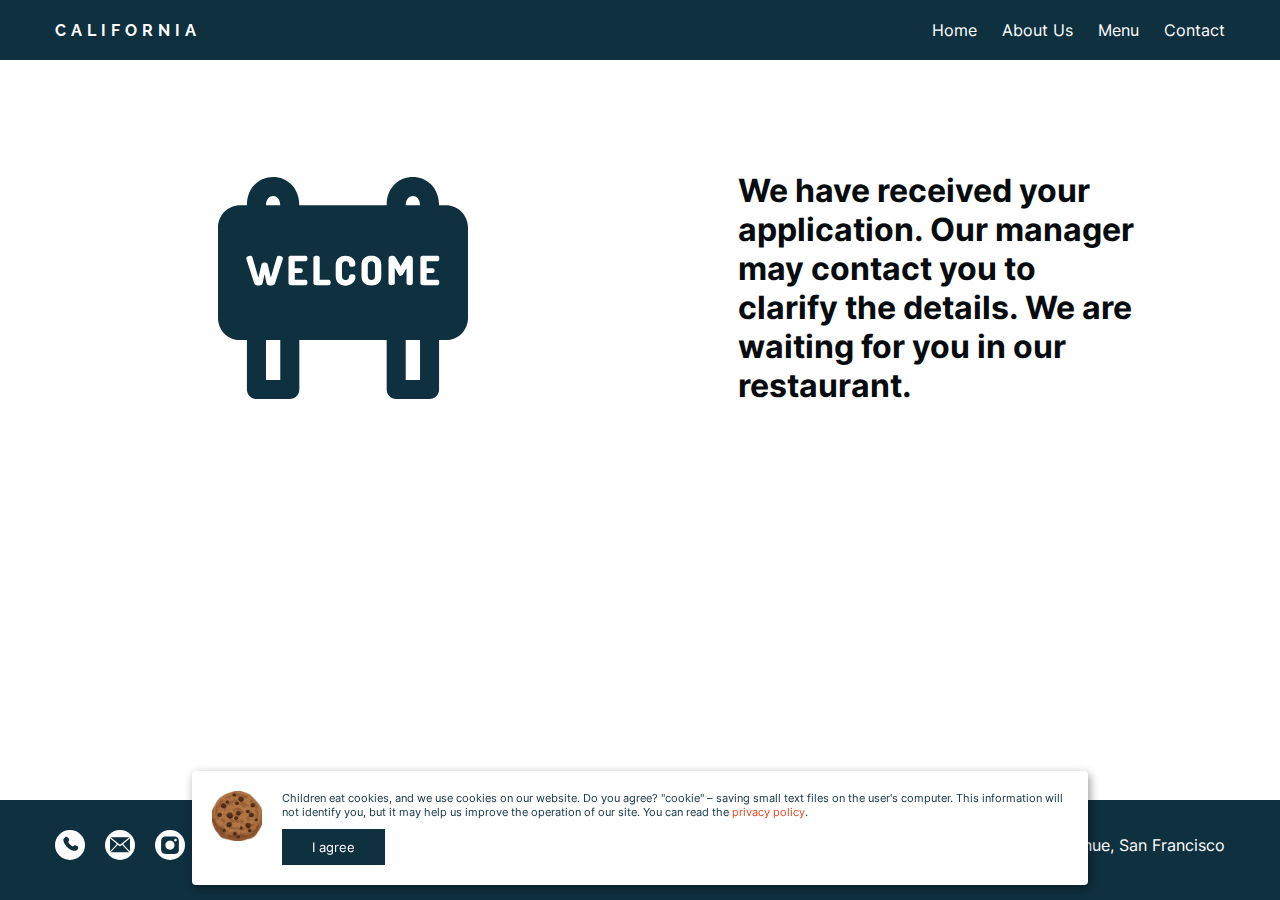
<file: thanks.html>
<!DOCTYPE html>
<html lang="ru">

<head>
  <meta charset="UTF-8">
  <meta name="viewport" content="width=device-width, initial-scale=1.0">
  <link rel="stylesheet" href="css/styles.css">
  <link rel="stylesheet" href="css/media.css">
  <link rel="apple-touch-icon" sizes="180x180" href="/apple-touch-icon.png">
  <link rel="icon" type="image/png" sizes="32x32" href="/favicon-32x32.png">
  <link rel="icon" type="image/png" sizes="16x16" href="/favicon-16x16.png">
  <link rel="manifest" href="/site.webmanifest">
  <link rel="mask-icon" href="/safari-pinned-tab.svg" color="#5bbad5">
  <meta name="msapplication-TileColor" content="#2b5797">
  <meta name="theme-color" content="#ffffff">
  <title>Thank you</title>
</head>

<body>
  <header class="header">
    <div class="container">
      <div class="header__wrapper">
        <div class="header__logo"><a href="/">California</a></div>
        <div class="header__navigation">
          <nav>
            <ul class="header__menu">
              <li><a href="/">Home</a></li>
              <li><a href="/aboutUs.html">About Us</a></li>
              <li><a href="/menu.html">Menu</a></li>
              <li><a href="/contact.html">Contact</a></li>
            </ul>
          </nav>
          <div class="burger-menu">
            <div></div>
            <div></div>
            <div></div>
          </div>
        </div>
      </div>
    </div>
  </header>
  <main>
    <section class="thanks">
      <div class="container">
        <div class="thanks__wrapper">
          <div class="thanks__img"></div>
          <div class="thanks__text">
            <h1>We have received your application. Our manager may contact you to clarify the details. We are waiting
              for you in our restaurant.</h1>
          </div>

        </div>
      </div>
    </section>
  </main>
  <footer class="footer">
    <div class="container">
      <div class="footer-wrapper">
        <div class="footer__social">
          <div class="footer__social-item"><a href="tel:+79001111111">

              <svg width="20px" height="20px" viewBox="0 0 24 24" fill="none" xmlns="http://www.w3.org/2000/svg">
                <path
                  d="M16.5562 12.9062L16.1007 13.359C16.1007 13.359 15.0181 14.4355 12.0631 11.4972C9.10812 8.55901 10.1907 7.48257 10.1907 7.48257L10.4775 7.19738C11.1841 6.49484 11.2507 5.36691 10.6342 4.54348L9.37326 2.85908C8.61028 1.83992 7.13596 1.70529 6.26145 2.57483L4.69185 4.13552C4.25823 4.56668 3.96765 5.12559 4.00289 5.74561C4.09304 7.33182 4.81071 10.7447 8.81536 14.7266C13.0621 18.9492 17.0468 19.117 18.6763 18.9651C19.1917 18.9171 19.6399 18.6546 20.0011 18.2954L21.4217 16.883C22.3806 15.9295 22.1102 14.2949 20.8833 13.628L18.9728 12.5894C18.1672 12.1515 17.1858 12.2801 16.5562 12.9062Z"
                  fill="#0F303F" />
              </svg>
            </a></div>
          <div class="footer__social-item"><a href="mailto:support@california.com">

              <svg width="20px" height="20px" viewBox="0 -3.5 32 32" version="1.1" xmlns="http://www.w3.org/2000/svg"
                xmlns:xlink="http://www.w3.org/1999/xlink">

                <title>mail</title>
                <desc>Created with Sketch Beta.</desc>
                <defs>

                </defs>
                <g id="Page-1" stroke="none" stroke-width="1" fill="none" fill-rule="evenodd">
                  <g id="Icon-Set-Filled" transform="translate(-414.000000, -261.000000)" fill="#0F303F">
                    <path
                      d="M430,275.916 L426.684,273.167 L415.115,285.01 L444.591,285.01 L433.235,273.147 L430,275.916 L430,275.916 Z M434.89,271.89 L445.892,283.329 C445.955,283.107 446,282.877 446,282.634 L446,262.862 L434.89,271.89 L434.89,271.89 Z M414,262.816 L414,282.634 C414,282.877 414.045,283.107 414.108,283.329 L425.147,271.927 L414,262.816 L414,262.816 Z M445,261 L415,261 L430,273.019 L445,261 L445,261 Z"
                      id="mail">

                    </path>
                  </g>
                </g>
              </svg>
            </a></div>
          <div class="footer__social-item footer__social-instagram"><a href="https://www.instagram.com/"
              target="_blank">

              <svg width="40px" height="40px" viewBox="-20 0 190 190" fill="none" xmlns="http://www.w3.org/2000/svg">
                <path fill-rule="evenodd" clip-rule="evenodd"
                  d="M90.62 147.24C80.3 147.24 65.62 146.72 55.83 146.72C37.52 146.72 32.55 135.89 32.55 122.12C32.55 108.35 32.82 93.1198 32.82 87.8998C32.82 72.4298 39.67 63.8398 56.65 63.8398C62.93 63.8398 86.55 63.7798 94.59 63.7798C110.04 63.7798 117.45 70.1598 117.45 88.8398C117.45 93.4498 117.11 102.08 117.11 126.01C117.11 141.06 110 147.24 90.62 147.24ZM75.12 83.6898C46.3 83.6898 44.91 127.55 75.61 127.55C103.65 127.55 103.83 83.6898 75.12 83.6898ZM101.17 74.9998C92.84 74.9998 92.44 87.6098 101.32 87.6098C109.42 87.5898 109.48 74.9998 101.17 74.9998Z"
                  fill="#0F303F" />
              </svg>
            </a></div>
          <div class="footer__social-item"><a href="https://twitter.com/" target="_blank">

              <svg fill="#0F303F" version="1.1" xmlns="http://www.w3.org/2000/svg"
                xmlns:xlink="http://www.w3.org/1999/xlink" width="20px" height="20px" viewBox="0 0 512 512"
                xml:space="preserve">

                <g>

                  <path style="display: inline;" d="M459.186,151.787c0.203,4.501,0.305,9.023,0.305,13.565
               c0,138.542-105.461,298.285-298.274,298.285c-59.209,0-114.322-17.357-160.716-47.104c8.212,0.973,16.546,1.47,25.012,1.47
               c49.121,0,94.318-16.759,130.209-44.884c-45.887-0.841-84.596-31.154-97.938-72.804c6.408,1.227,12.968,1.886,19.73,1.886
               c9.55,0,18.816-1.287,27.617-3.68c-47.955-9.633-84.1-52.001-84.1-102.795c0-0.446,0-0.882,0.011-1.318
               c14.133,7.847,30.294,12.562,47.488,13.109c-28.134-18.796-46.637-50.885-46.637-87.262c0-19.212,5.16-37.218,14.193-52.7
               c51.707,63.426,128.941,105.156,216.072,109.536c-1.784-7.675-2.718-15.674-2.718-23.896c0-57.891,46.941-104.832,104.832-104.832
               c30.173,0,57.404,12.734,76.525,33.102c23.887-4.694,46.313-13.423,66.569-25.438c-7.827,24.485-24.434,45.025-46.089,58.002
               c21.209-2.535,41.426-8.171,60.222-16.505C497.448,118.542,479.666,137.004,459.186,151.787z">

                  </path>

                </g>

              </svg>
            </a></div>
        </div>
        <div class="footer__adress">
          <a class="site-nav-link"
            href="https://www.google.com/maps/place/470+Pacific+Ave,+San+Francisco,+CA+94133/@37.7975662,-122.4033959,17z/data=!3m1!4b1!4m5!3m4!1s0x808580f5171fddcb:0x493b4fc3a82d9bf2!8m2!3d37.7975662!4d-122.4033959"
            target="_blank" rel="noopener">470 Pacific Avenue, San Francisco</a>
        </div>
      </div>
    </div>
  </footer>
  <div class="cookie">
    <div class="cookie-img"></div>
    <div class="cookie-text">

      <p>Children eat cookies, and we use cookies on our website. Do you agree? "cookie" – saving small text files on
        the
        user's computer. This information will not identify you, but it may help us improve the operation of our site.
        You
        can read the <a href="/policy.html">privacy policy</a>.</p>
      <button class="cookie-accept ">I agree</button>
    </div>
  </div>
  <script src="./js/main.js"></script>

</body>

</html>
</file>
<file: css/styles.css>
@import url(./font.css);
* {
  box-sizing: border-box;
}

body {
  font-family: "Inter",sans-serif;
  font-size: 16px;
  padding: 0;
  margin: 0;
  overflow-x: hidden;
  color: #060b0e;
  min-height: 100vh;
  display: flex;
  flex-direction: column;

}
a{
  text-decoration: none;
  color: inherit;
}
:root{
  --basic-first: #254A5A;
  --basic-dark: #0F303F;
  --focus: #E64926;
  --dark-grey: #CEC6C4;
  --light-grey: #EAE9E8;
}
.container{
  max-width: 1200px;
  padding: 0 15px;
  margin: 0 auto;
}
.title h2 {
  padding: 30px;
  text-align: center;
  font-size: 32px;
  color: var(--basic-dark);
  margin-bottom: 30px;
  margin-top: 0;
}
.active{
  color: #eb8d78;
}
/* Start header */
.header{
  background: var(--basic-dark);
  position: fixed;
  width: 100%;
  z-index: 5;
  top: 0;
}
.header__wrapper{
  display: flex;
  justify-content: space-between;
  align-items: center;
  padding: 20px 0px;
  color: #fff;
}
.header__logo{
  font-family: "Raleway",sans-serif;
 font-weight: 600;
 font-size: 16px;
 letter-spacing: 5px;
 text-transform: uppercase;
}

.header__navigation li{
 display: inline-block;
 margin-left: 20px;
}
.header__navigation ul{
  margin: 0;
}
.header__navigation li:hover{
 color: #eb8d78;
}
.burger-menu{
  display: none;
}

/* Finish header */

/* Start banner */
.banner{
  background-color: #fff;
  margin-top: 70px;
}
.banner-wrapper{
  display: flex;
  justify-content: space-between;
  align-items: center;
  padding: 40px 0;
  gap: 10px;
}
.banner__offer{
  opacity: 0;
  transform: translateY(-50px);
  transition: opacity 0.5s ease-out, transform 0.5s ease-out;
}
.banner__offer.banner__offer--is-shown {
  opacity: 1; 
  transform: translateY(0); 
}
.banner__offer h1{
 color: var(--basic-dark);
 font-size: 46px;
 margin: 20px 0 10px;
 background: url(../img/fresh.webp);
 background-size: cover;
 -webkit-background-clip: text;
  -webkit-text-fill-color: transparent;
}
.banner__offer p{
 margin: 0px;
font-size: 20px;
margin-bottom: 30px;
}
.banner__btn{
  text-transform: uppercase;
  background-color: var(--focus);
  color: var(--light-grey);
  border: none;
  cursor: pointer;
  box-shadow: 4px 4px 8px 0px rgba(34, 60, 80, 0.2);
}
.banner__btn:hover{
  background-color: #f7502b;
}
.banner__btn:active{
  background-color: #c92e0c;
}
.banner__btn a{
  text-transform: uppercase;
  color: var(--light-grey);
  font-size: 18px;
  font-weight: 600;
  padding: 15px 50px;
  display: block;
}
.banner__images{
  position: relative;
}
.banner__images-bg{
  width: 400px;
  height: 500px;
  background: linear-gradient(to right, rgba(51, 102, 197, 0.5), rgba(167, 197, 191, 0.3)), url(../img/white-table.webp);
  background-size: cover;
}
.banner__images-main{
position: absolute;
top: 30px;
left: -100px;
background: url(../img/banner.webp) no-repeat center center;
background-size: cover;
width: 300px;
height: 300px;
z-index: 2;
}
/* Finish banner */
/* Start slider */
.slider{
  width: 100%;
  display: flex;
  padding: 0px 20px;
  margin: 0;
  background: #0F303F;
  height: 100vh;
  display: flex;
  justify-content: center;
  align-items: center;
}

.slide{
  height: 80%;
  border-radius: 20px;
  margin: 10px;
  cursor: pointer;
  color: #fff;
  flex:1;
  background-size: cover;
  background-position: center;
  background-repeat: no-repeat;
  position: relative;
  transition: all 500ms ease-in-out;
}

.slide h3{
  position: absolute;
  font-size: 24px;
  bottom: 20px;
  left: 20px;
  margin: 0;
  opacity: 0;
}
.slide.active{
  flex:10;
}
.slide.active h3{
  opacity: 1;
  transition: opacity 0.3s ease-in 0.4s;
}
/* Finish slider */
/* Start description */
.description{
  margin: 80px 0;
}
.description h3{
  display: none;
}
.description p{ 
  color: var(--basic-first);
  line-height: 25px;
}
.description-divider{
  width: 50px;
  height: 2px;
  background-color: var(--basic-dark);
  margin: 30px 0;
}
/* Finish description */

/* Start reserve */
.reserve{
  margin-bottom: 50px;
}
.reserve__title h2 {
  color: #fff;
  background-color: var(--basic-dark);
  margin-bottom: 40px;
}
.reserve__form{
width: 100%;
display: flex;
flex-direction: column;
align-items: center;
}
.reserve p{
  max-width: 300px;
  width: 100%;
}
.reserve input{
  width: 100%;
  margin-bottom: 10px;
  padding: 10px;
  font-family: inherit;
  letter-spacing: 2px;
}
input[type="submit"] {
  color: #fff;
  background-color: var(--basic-dark);
  border:none;
  text-transform: uppercase;
}
input[type="submit"]:hover {
  background-color: #18495f;
}
input[type="submit"]:active {
  background-color: #06131a;
}
input[type="checkbox"] {
  width: 20px;
  margin-left: 0;
}
.reserve__form a{
  color: var(--focus);
}
.policy-wrapper{
  margin: 0;
}
/* Finish reserve */

/* Start footer */
.footer{
  margin-top: auto;
  background-color: var(--basic-dark);
  color: #fff;
  padding: 30px 0 40px;
}
.footer-wrapper{
  display: flex;
  align-items: center;
  justify-content: space-between;

}
.footer__social{
  display: flex;
  gap: 20px;
}
.footer__social-item{
  height: 30px;
  width: 30px;
  background-color: #fff;
  border-radius: 50%;
  cursor: pointer;
}
.footer__social-item:hover svg path{
  fill:#E64926;
}
.footer__social-item svg{
  transform: translate(5px,5px);
}
.footer__social-instagram svg{
  transform: translate(-5px,-7px);
}
/* End footer */

/* Page policy */
.policy{
  margin: 150px 0 50px;
}
.policy h1{
font-size: 32px;
}
.policy h2{
font-size: 28px;
}
.policy h3{
font-size: 24px;
}

/* End page policy */

/* Page thanks */
.thanks{
  margin: 150px 0 50px;
}
.thanks__wrapper{
  display: flex;
  justify-content: space-around;
  align-items: center;
  gap: 20px;
}
.thanks__img{
  max-width: 400px;
  width: 100%;
  height: 250px;
  background: url(../img/welcome.svg) no-repeat center center;
  background-size: contain;
}
.thanks__text{
  max-width: 400px;
  width: 100%;
}
/* End page thanks */

/* Page about us */
.about-us{
  margin: 100px 50px;
}
.about-us p{ 
  color: var(--basic-first);
  line-height: 25px;
}
/* End page about us */

/* Page menu */
.menu{
  margin-top: 100px;
}

.menu__table-header{
  display: flex;
  justify-content: flex-start;
  align-items: center;
  gap: 30px;
}
.menu-img{
  width: 300px;
  height: 200px;
  background-size: contain;
  background-repeat: no-repeat;
}
.menu-img-meat{
  background-size: 150%;
  margin-left: -20px;
}
.menu-img-cryfish{
  background-size: 125%;
  background-position: center center;
  margin-left: -50px;
}
.menu__table-header h3{
  font-family: "Lobster",sans-serif;
  font-size:36px;
}
.menu__table-content{
  border-bottom: 1px solid var(--dark-grey);
  margin-bottom: 50px;
}
.menu__table-row{
  display: grid;
  grid-template-columns: 250px 1fr 100px;
  border: 1px solid var(--dark-grey);
  border-bottom: none;
  font-size: 18px;
  padding: 10px;
}
.menu__table-name,.menu__table-price{
  font-weight: 600;
}
.menu__table-desc{
  padding: 0 10px;
}
/* End page menu */

/* Page contact */
.contact{
  margin-top: 100px;
  margin-bottom: -4px;
}
.contact-wrapper{
  margin-bottom: 50px;
}
.contact-item{
  margin-bottom: 15px;
}
.contact-item a{
  display: flex;
  align-items: center;
  
}
.contact-item a span{
 padding-left: 10px;
}
.contact-item:hover svg path{
  fill:#E64926;
}

/* End page contact */

/* Start cookies */
.cookie{
  display: none;
  position: fixed;
  bottom: 15px;
  left: 50%;
  max-width: 70vw;
  width: 100%;
  transform: translateX(-50%);
  padding: 20px;
  background-color: white;
  border-radius: 4px;
  box-shadow: 2px 3px 10px rgba(0, 0, 0, 0.4);
  gap: 20px;
  z-index: 10;
}
.cookie.cookie--is-active{
  display: flex;
}
.cookie-img{
  max-width: 50px;
  min-width: 50px;
  height: 50px;
  background: url(../img/cookie.png) no-repeat center center;
  background-size: cover;
  width: 100%;
}
.cookie-text p{
  margin: 0;
  font-size: 0.7rem;
  text-align: left;
  color: var(--basic-dark);
  margin-bottom: 10px;
}
.cookie-text a{
  color: var(--focus);
}
.cookie-text button{
  border: none;
  background-color: var(--basic-dark);
  color: #fff;
  padding: 10px 30px;
  font-family: inherit;
  cursor: pointer;
}
/* End cookies */
</file>
<file: css/media.css>
@media screen and (max-width:1100px) {
  .banner__images-main{
    top: 280px;
    left: -100px;
    width: 200px;
    height: 200px;
    }
}
@media screen and (max-width:1000px) {
  .banner__images-main{
    top: 180px;
    }
    .banner__images-bg{
      width: 300px;
      height: 400px;
    }
}
@media screen and (max-width:900px) {
  .banner__images-main{
    display: none;
  }
  .banner__images-bg{
    width: 250px;
    height: 350px;
  }
}
@media screen and (max-width:850px) {
  .banner__offer h1{
    color: var(--basic-dark);
    font-size: 36px;
    margin: 20px 0 10px;
   }
   .title h2 {
    font-size: 28px;
  }
  #cookie_note{
    max-width: 90vw;
  }
}
@media screen and (max-width:725px) {
  /* шрифты */
  .banner__offer h1{
    font-size: 32px;
   }
   .title h2 {
    font-size: 26px;
    margin-bottom: 0;
  }
  .reserve__title h2{
    margin-bottom: 30px;
  }
  .banner__offer p{
   font-size: 18px;
   }
  .banner__btn a{
    font-size: 14px;
    padding: 10px 30px;
  }
  .about-us{
    margin: 70px 0px;
  }
  .policy{
    margin: 100px 0 25px;
  }
  .policy h1{
    font-size: 26px;
  }
  .policy h2{
    font-size: 24px;
  }
  .policy h3{
  font-size: 20px;
  }
  .thanks{
    margin: 100px 0 25px;
  }
  .thanks h1{
    font-size: 22px;
  }
}
@media screen and (max-width:680px) {
  .banner-wrapper{
    flex-direction: column;
    padding-top: 10px;
  }
  .banner__offer{
    order: 1;
    display: flex;
    flex-direction: column;
    align-items: center;
  }
  .banner__images-main{
    display: block;
    top: 130px;
    left: -50px;
  }
  .banner__images-bg{
    margin-left: 100px;
    width: 250px;
    height: 350px;
  }
  .banner__offer h1{
    text-align: center;
   }
   .banner__offer p{
    text-align: center;
   }
  .slider{
    height: 300px;
  }
  .slide h3{
    font-size: 16px;
    bottom: 20px;
    left: 20px;
    margin: 0;
    opacity: 0;
  }
  .menu-img{
    width: 250px;
    height: 150px;
    background-size: contain;
    background-repeat: no-repeat;
  }
  .menu-img-meat{
    background-size: 150%;
    margin-left: -10px;
  }
  .menu-img-cryfish{
    background-size: 125%;
    background-position: center center;
    margin-left: -40px;
  }
  .menu__table-row{
    grid-template-columns: 150px 1fr 50px;
    font-size: 16px;
  }
}
@media screen and (max-width:530px) {
  .burger-menu{
    display: flex;
    width: 30px;
    flex-direction: column;
    gap: 5px;
    position: relative;
    cursor: pointer;
    
  }
  .burger-menu div{
    width: 100%;
    height: 3px;
    background-color: #fff;
    z-index: 7;
    transition: all ease .5s;
  }
  .burger-menu--active div:first-child{
    rotate: 45deg;
  }
  .burger-menu--active div:nth-child(2){
    display: none;
  }
  .burger-menu--active div:last-child{
    rotate: -45deg;
    transform: translate(5px,-5px);
  }
  .header__menu{
    transform: translateY(-100%);
    position: absolute;
    width: 100%;
    height: 300px;
    background-color: var(--basic-dark);
    color: #fff;
    top: 0;
    left: 0;
    z-index: 6;
    padding-left: 0;
    padding-top: 60px;
  }
  .header__menu--active{
    transition: all ease 1s;
    transform: translateY(0);
  }
  .header__menu--active li{
    display: block;
    text-align: center;
    margin-left: 0;
    padding: 15px;
  }
  .reserve__form p{
    margin: 5px;
  }
  .footer-wrapper{
    flex-direction: column;
    gap: 30px;
  }
}
@media screen and (max-width:470px) {
  .banner__images-main{
    display: block;
    top: 40px;
    left: -20px;
    width: 150px;
    height: 150px;
  }
  .banner__images-bg{
    margin-left: 50px;
    width: 200px;
    height: 200px;
  }
  .title h2 {
    padding-bottom: 10px;
  }
  .reserve__title h2{
  padding: 20px;
  }
  .about-us{
    margin-bottom: 30px;
  }
  .contact-wrapper{
    margin-top: 20px;
  }
}
@media screen and (max-width:416px) {
  .banner__offer h1{
    font-size: 26px;
   }
   .title h2 {
    font-size: 24px;
  }
  .banner__offer p{
   font-size: 16px;
   margin-bottom: 15px;
   }
  .banner__btn a{
    font-size: 12px;
    padding: 10px 30px;
  }
  .slider{
  display: block;
  height: 100%;
  padding: 20px;
  }
  .slide{
    height: 250px;
    border-radius: 0px;
    margin: 0px;
    cursor:none;
    margin-bottom: 10px;
  }
  .slide h3{
    opacity: 1;
  }
  .description{
    margin: 40px 0;
  }
  .reserve{
    margin-bottom: 25px;
  }
  .menu-img{
    width: 120px;
    height: 100px;
  }
  .menu-img-meat{
    background-size: 180%;
    margin-left: -10px;
  }
  .menu-img-cryfish{
    background-size: 180%;
    background-position: center center;
    margin-left: -10px;
  }
  .menu__table-row{
    display: flex;
    flex-direction: column;
    justify-content: center;
    align-items: center;
    text-align: center;
  }
  .menu__table-header h3{
    font-size:24px;
  }
  .policy{
    margin: 90px 0 25px;
  }
  .policy h1{
  font-size: 24px;
  }
  .policy h2{
    font-size: 20px;
  }
  .policy h3{
  font-size: 18px;
  }
  .thanks__wrapper{
    flex-wrap: wrap;
  }
}
@media (max-width: 375px){
  .cookie.cookie--is-active{
    flex-wrap: wrap;
    align-items: center;
    text-align: center;
    justify-content: center;
  }
}
</file>
